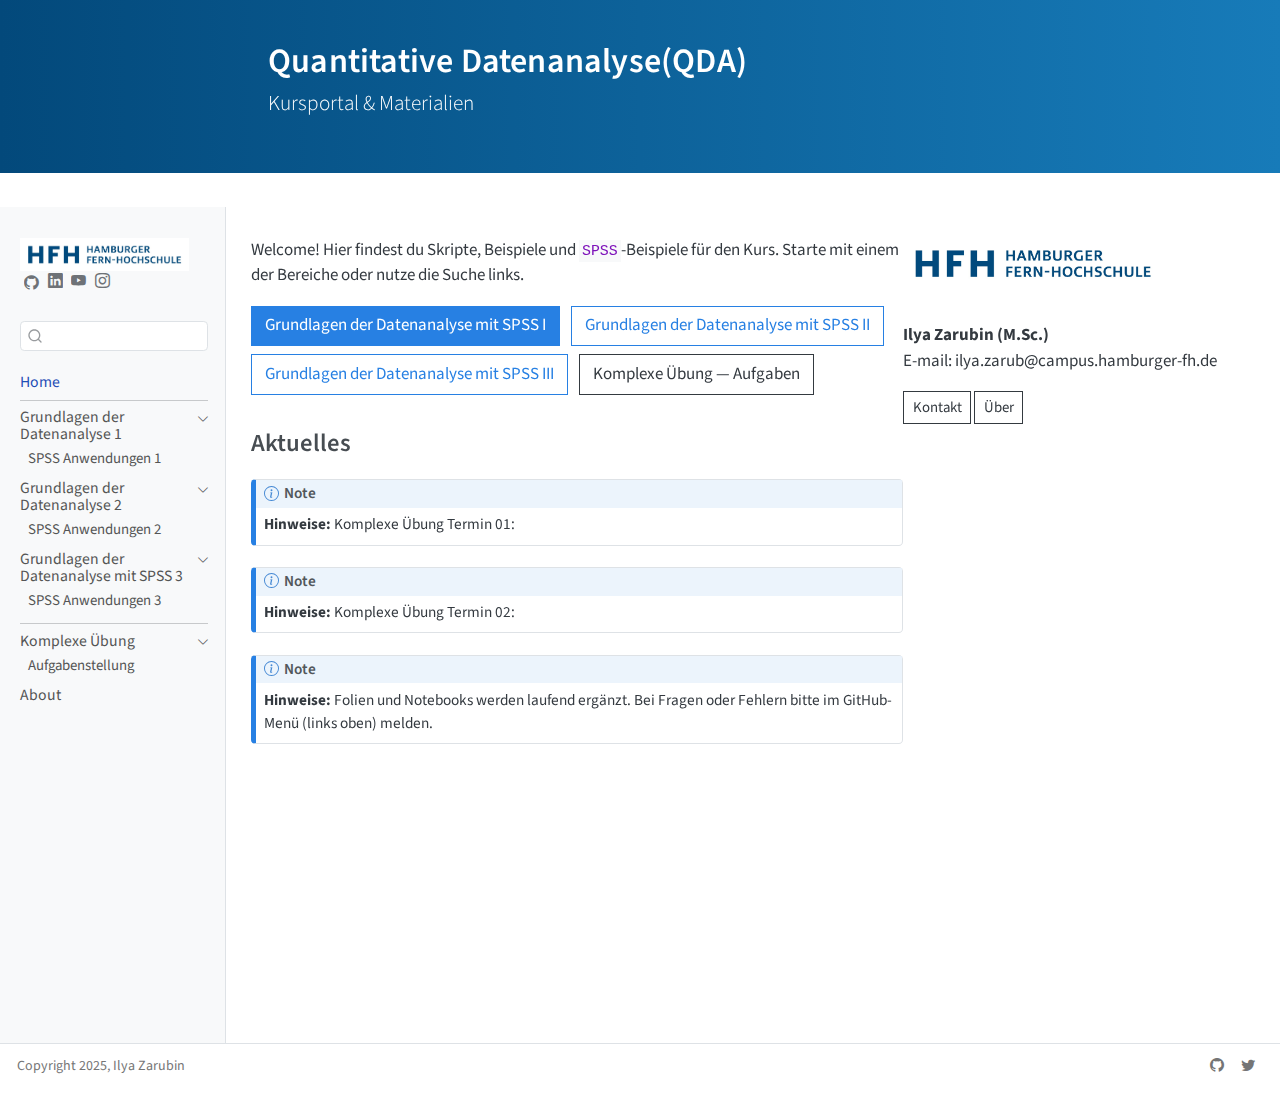
<file: index.html>
<!DOCTYPE html>
<html xmlns="http://www.w3.org/1999/xhtml" lang="en" xml:lang="en"><head>

<meta charset="utf-8">
<meta name="generator" content="quarto-1.7.33">

<meta name="viewport" content="width=device-width, initial-scale=1.0, user-scalable=yes">


<title>Quantitative Datenanalyse(QDA) – HFH Veranstaltungswebsite Template</title>
<style>
code{white-space: pre-wrap;}
span.smallcaps{font-variant: small-caps;}
div.columns{display: flex; gap: min(4vw, 1.5em);}
div.column{flex: auto; overflow-x: auto;}
div.hanging-indent{margin-left: 1.5em; text-indent: -1.5em;}
ul.task-list{list-style: none;}
ul.task-list li input[type="checkbox"] {
  width: 0.8em;
  margin: 0 0.8em 0.2em -1em; /* quarto-specific, see https://github.com/quarto-dev/quarto-cli/issues/4556 */ 
  vertical-align: middle;
}
</style>


<script src="site_libs/quarto-nav/quarto-nav.js"></script>
<script src="site_libs/quarto-nav/headroom.min.js"></script>
<script src="site_libs/clipboard/clipboard.min.js"></script>
<script src="site_libs/quarto-search/autocomplete.umd.js"></script>
<script src="site_libs/quarto-search/fuse.min.js"></script>
<script src="site_libs/quarto-search/quarto-search.js"></script>
<meta name="quarto:offset" content="./">
<script src="site_libs/quarto-html/quarto.js" type="module"></script>
<script src="site_libs/quarto-html/tabsets/tabsets.js" type="module"></script>
<script src="site_libs/quarto-html/popper.min.js"></script>
<script src="site_libs/quarto-html/tippy.umd.min.js"></script>
<script src="site_libs/quarto-html/anchor.min.js"></script>
<link href="site_libs/quarto-html/tippy.css" rel="stylesheet">
<link href="site_libs/quarto-html/quarto-syntax-highlighting-ea385d0e468b0dd5ea5bf0780b1290d9.css" rel="stylesheet" id="quarto-text-highlighting-styles">
<script src="site_libs/bootstrap/bootstrap.min.js"></script>
<link href="site_libs/bootstrap/bootstrap-icons.css" rel="stylesheet">
<link href="site_libs/bootstrap/bootstrap-2e1311d7f0849a64a545b1da44e11871.min.css" rel="stylesheet" append-hash="true" id="quarto-bootstrap" data-mode="light">
<script id="quarto-search-options" type="application/json">{
  "location": "sidebar",
  "copy-button": false,
  "collapse-after": 3,
  "panel-placement": "start",
  "type": "textbox",
  "limit": 50,
  "keyboard-shortcut": [
    "f",
    "/",
    "s"
  ],
  "show-item-context": false,
  "language": {
    "search-no-results-text": "No results",
    "search-matching-documents-text": "matching documents",
    "search-copy-link-title": "Copy link to search",
    "search-hide-matches-text": "Hide additional matches",
    "search-more-match-text": "more match in this document",
    "search-more-matches-text": "more matches in this document",
    "search-clear-button-title": "Clear",
    "search-text-placeholder": "",
    "search-detached-cancel-button-title": "Cancel",
    "search-submit-button-title": "Submit",
    "search-label": "Search"
  }
}</script>
<style>

      .quarto-title-block .quarto-title-banner h1,
      .quarto-title-block .quarto-title-banner h2,
      .quarto-title-block .quarto-title-banner h3,
      .quarto-title-block .quarto-title-banner h4,
      .quarto-title-block .quarto-title-banner h5,
      .quarto-title-block .quarto-title-banner h6
      {
        color: white;
      }

      .quarto-title-block .quarto-title-banner {
        color: white;
      }
</style>
<script>
  // Define MathJax macros BEFORE MathJax loads (Quarto handles the order)
  // Only work in math mode: use $\ra$, not plain \ra in text.
  window.MathJax = {
    tex: {
      macros: {
        ra:  "\\rightarrow",
        hra: "\\hookrightarrow",
        ul:  ["\\underline{#1}", 1]
      }
    }
  };
</script>


<link rel="stylesheet" href="styles.css">
</head>

<body class="nav-sidebar docked quarto-light">

<div id="quarto-search-results"></div>
  <header id="quarto-header" class="headroom fixed-top quarto-banner">
  <nav class="quarto-secondary-nav">
    <div class="container-fluid d-flex">
      <button type="button" class="quarto-btn-toggle btn" data-bs-toggle="collapse" role="button" data-bs-target=".quarto-sidebar-collapse-item" aria-controls="quarto-sidebar" aria-expanded="false" aria-label="Toggle sidebar navigation" onclick="if (window.quartoToggleHeadroom) { window.quartoToggleHeadroom(); }">
        <i class="bi bi-layout-text-sidebar-reverse"></i>
      </button>
        <nav class="quarto-page-breadcrumbs" aria-label="breadcrumb"><ol class="breadcrumb"><li class="breadcrumb-item"><a href="./index.html">Home</a></li></ol></nav>
        <a class="flex-grow-1" role="navigation" data-bs-toggle="collapse" data-bs-target=".quarto-sidebar-collapse-item" aria-controls="quarto-sidebar" aria-expanded="false" aria-label="Toggle sidebar navigation" onclick="if (window.quartoToggleHeadroom) { window.quartoToggleHeadroom(); }">      
        </a>
      <button type="button" class="btn quarto-search-button" aria-label="Search" onclick="window.quartoOpenSearch();">
        <i class="bi bi-search"></i>
      </button>
    </div>
  </nav>
</header>
<!-- content -->
<header id="title-block-header" class="quarto-title-block default page-columns page-full">
  <div class="quarto-title-banner page-columns page-full">
    <div class="quarto-title column-page-right">
      <h1 class="title">Quantitative Datenanalyse(QDA)</h1>
            <p class="subtitle lead">Kursportal &amp; Materialien</p>
                      </div>
  </div>
    
  
  <div class="quarto-title-meta column-page-right">

      
    
      
    </div>
    
  
  </header><div id="quarto-content" class="quarto-container page-columns page-rows-contents page-layout-full">
<!-- sidebar -->
  <nav id="quarto-sidebar" class="sidebar collapse collapse-horizontal quarto-sidebar-collapse-item sidebar-navigation docked overflow-auto">
    <div class="pt-lg-2 mt-2 text-left sidebar-header">
      <a href="./index.html" class="sidebar-logo-link">
      <img src="./assets/logo_hfh.png" alt="" class="sidebar-logo py-0 d-lg-inline d-none">
      </a>
      <div class="sidebar-tools-main tools-wide">
    <div class="dropdown">
      <a href="" title="" id="quarto-navigation-tool-dropdown-0" class="quarto-navigation-tool dropdown-toggle px-1" data-bs-toggle="dropdown" aria-expanded="false" role="link" aria-label=""><i class="bi bi-github"></i></a>
      <ul class="dropdown-menu" aria-labelledby="quarto-navigation-tool-dropdown-0">
          <li>
            <a class="dropdown-item sidebar-tools-main-item" href="https://github.com/orgs/HamburgerFH/dashboard">
            Source Code
            </a>
          </li>
          <li>
            <a class="dropdown-item sidebar-tools-main-item" href="https://github.com/orgs/HamburgerFH/dashboard">
            Report a Bug
            </a>
          </li>
      </ul>
    </div>
    <a href="https://www.linkedin.com/school/hamburger-fern-hochschule/" title="" class="quarto-navigation-tool px-1" aria-label=""><i class="bi bi-linkedin"></i></a>
    <a href="https://www.youtube.com/user/HFHFernhochschule" title="" class="quarto-navigation-tool px-1" aria-label=""><i class="bi bi-youtube"></i></a>
    <a href="https://www.instagram.com/hfhfernstudium/" title="" class="quarto-navigation-tool px-1" aria-label=""><i class="bi bi-instagram"></i></a>
</div>
      </div>
        <div class="mt-2 flex-shrink-0 align-items-center">
        <div class="sidebar-search">
        <div id="quarto-search" class="" title="Search"></div>
        </div>
        </div>
    <div class="sidebar-menu-container"> 
    <ul class="list-unstyled mt-1">
        <li class="sidebar-item">
  <div class="sidebar-item-container"> 
  <a href="./index.html" class="sidebar-item-text sidebar-link active">
 <span class="menu-text">Home</span></a>
  </div>
</li>
        <li class="px-0"><hr class="sidebar-divider hi "></li>
        <li class="sidebar-item sidebar-item-section">
      <div class="sidebar-item-container"> 
            <a class="sidebar-item-text sidebar-link text-start" data-bs-toggle="collapse" data-bs-target="#quarto-sidebar-section-1" role="navigation" aria-expanded="true">
 <span class="menu-text">Grundlagen der Datenanalyse 1</span></a>
          <a class="sidebar-item-toggle text-start" data-bs-toggle="collapse" data-bs-target="#quarto-sidebar-section-1" role="navigation" aria-expanded="true" aria-label="Toggle section">
            <i class="bi bi-chevron-right ms-2"></i>
          </a> 
      </div>
      <ul id="quarto-sidebar-section-1" class="collapse list-unstyled sidebar-section depth1 show">  
          <li class="sidebar-item">
  <div class="sidebar-item-container"> 
  <a href="./include/01_vorlesung_datenanalyse_SPSS_I.html" class="sidebar-item-text sidebar-link">
 <span class="menu-text">SPSS Anwendungen 1</span></a>
  </div>
</li>
      </ul>
  </li>
        <li class="sidebar-item sidebar-item-section">
      <div class="sidebar-item-container"> 
            <a class="sidebar-item-text sidebar-link text-start" data-bs-toggle="collapse" data-bs-target="#quarto-sidebar-section-2" role="navigation" aria-expanded="true">
 <span class="menu-text">Grundlagen der Datenanalyse 2</span></a>
          <a class="sidebar-item-toggle text-start" data-bs-toggle="collapse" data-bs-target="#quarto-sidebar-section-2" role="navigation" aria-expanded="true" aria-label="Toggle section">
            <i class="bi bi-chevron-right ms-2"></i>
          </a> 
      </div>
      <ul id="quarto-sidebar-section-2" class="collapse list-unstyled sidebar-section depth1 show">  
          <li class="sidebar-item">
  <div class="sidebar-item-container"> 
  <a href="./include/02_vorlesung_datenanalyse_SPSS_II.html" class="sidebar-item-text sidebar-link">
 <span class="menu-text">SPSS Anwendungen 2</span></a>
  </div>
</li>
      </ul>
  </li>
        <li class="sidebar-item sidebar-item-section">
      <div class="sidebar-item-container"> 
            <a class="sidebar-item-text sidebar-link text-start" data-bs-toggle="collapse" data-bs-target="#quarto-sidebar-section-3" role="navigation" aria-expanded="true">
 <span class="menu-text">Grundlagen der Datenanalyse mit SPSS 3</span></a>
          <a class="sidebar-item-toggle text-start" data-bs-toggle="collapse" data-bs-target="#quarto-sidebar-section-3" role="navigation" aria-expanded="true" aria-label="Toggle section">
            <i class="bi bi-chevron-right ms-2"></i>
          </a> 
      </div>
      <ul id="quarto-sidebar-section-3" class="collapse list-unstyled sidebar-section depth1 show">  
          <li class="sidebar-item">
  <div class="sidebar-item-container"> 
  <a href="./include/03_vorlesung_datenanalyse_SPSS_III.html" class="sidebar-item-text sidebar-link">
 <span class="menu-text">SPSS Anwendungen 3</span></a>
  </div>
</li>
      </ul>
  </li>
        <li class="px-0"><hr class="sidebar-divider hi "></li>
        <li class="sidebar-item sidebar-item-section">
      <div class="sidebar-item-container"> 
            <a class="sidebar-item-text sidebar-link text-start" data-bs-toggle="collapse" data-bs-target="#quarto-sidebar-section-4" role="navigation" aria-expanded="true">
 <span class="menu-text">Komplexe Übung</span></a>
          <a class="sidebar-item-toggle text-start" data-bs-toggle="collapse" data-bs-target="#quarto-sidebar-section-4" role="navigation" aria-expanded="true" aria-label="Toggle section">
            <i class="bi bi-chevron-right ms-2"></i>
          </a> 
      </div>
      <ul id="quarto-sidebar-section-4" class="collapse list-unstyled sidebar-section depth1 show">  
          <li class="sidebar-item">
  <div class="sidebar-item-container"> 
  <a href="./include/04_komplexe_uebung.html" class="sidebar-item-text sidebar-link">
 <span class="menu-text">Aufgabenstellung</span></a>
  </div>
</li>
      </ul>
  </li>
        <li class="sidebar-item">
  <div class="sidebar-item-container"> 
  <a href="./about.html" class="sidebar-item-text sidebar-link">
 <span class="menu-text">About</span></a>
  </div>
</li>
    </ul>
    </div>
</nav>
<div id="quarto-sidebar-glass" class="quarto-sidebar-collapse-item" data-bs-toggle="collapse" data-bs-target=".quarto-sidebar-collapse-item"></div>
<!-- margin-sidebar -->
    
<!-- main -->
<main class="content quarto-banner-title-block column-page-right" id="quarto-document-content">





<div class="columns">
<div class="column" style="width:65%;">
<p>Welcome! Hier findest du Skripte, Beispiele und <code>SPSS</code>‑Beispiele für den Kurs. Starte mit einem der Bereiche oder nutze die Suche links.</p>
<div class="home-cta">
<p><a class="btn btn-primary btn-cta" href="./include/01_vorlesung_datenanalyse_SPSS_I.html"> Grundlagen der Datenanalyse mit SPSS I </a> <a class="btn btn-outline-primary btn-cta" href="./include/02_vorlesung_datenanalyse_SPSS_II.html"> Grundlagen der Datenanalyse mit SPSS II </a> <a class="btn btn-outline-primary btn-cta" href="./include/03_vorlesung_datenanalyse_SPSS_III.html"> Grundlagen der Datenanalyse mit SPSS III </a> <a class="btn btn-outline-secondary btn-cta" href="./include/04_komplexe_uebung.html"> Komplexe Übung — Aufgaben </a></p>
</div>
<section id="aktuelles" class="level3 mt-4">
<h3 class="mt-4 anchored" data-anchor-id="aktuelles">Aktuelles</h3>
<div class="callout callout-style-default callout-note callout-titled">
<div class="callout-header d-flex align-content-center">
<div class="callout-icon-container">
<i class="callout-icon"></i>
</div>
<div class="callout-title-container flex-fill">
Note
</div>
</div>
<div class="callout-body-container callout-body">
<p><strong>Hinweise:</strong> Komplexe Übung Termin 01:</p>
</div>
</div>
<div class="callout callout-style-default callout-note callout-titled">
<div class="callout-header d-flex align-content-center">
<div class="callout-icon-container">
<i class="callout-icon"></i>
</div>
<div class="callout-title-container flex-fill">
Note
</div>
</div>
<div class="callout-body-container callout-body">
<p><strong>Hinweise:</strong> Komplexe Übung Termin 02:</p>
</div>
</div>
<div class="callout callout-style-default callout-note callout-titled">
<div class="callout-header d-flex align-content-center">
<div class="callout-icon-container">
<i class="callout-icon"></i>
</div>
<div class="callout-title-container flex-fill">
Note
</div>
</div>
<div class="callout-body-container callout-body">
<p><strong>Hinweise:</strong> Folien und Notebooks werden laufend ergänzt. Bei Fragen oder Fehlern bitte im GitHub-Menü (links oben) melden.</p>
</div>
</div>
</section>
</div><div class="column" style="width:35%;">
<p><img src="assets/logo_hfh.png" class="home-logo img-fluid"></p>
<p><strong>Ilya Zarubin (M.Sc.)</strong><br>
E‑mail: ilya.zarub@campus.hamburger-fh.de</p>
<div class="d-flex gap-2 mt-2">
<p><a class="btn btn-sm btn-outline-secondary" href="mailto:ilya.zarub@campus.hamburger-fh.de">Kontakt</a> <a class="btn btn-sm btn-outline-secondary" href="https://github.com/ilyaZar/">Über</a></p>
</div>
</div>
</div>



<a onclick="window.scrollTo(0, 0); return false;" role="button" id="quarto-back-to-top"><i class="bi bi-arrow-up"></i> Back to top</a></main> <!-- /main -->
<script id="quarto-html-after-body" type="application/javascript">
  window.document.addEventListener("DOMContentLoaded", function (event) {
    const icon = "";
    const anchorJS = new window.AnchorJS();
    anchorJS.options = {
      placement: 'right',
      icon: icon
    };
    anchorJS.add('.anchored');
    const isCodeAnnotation = (el) => {
      for (const clz of el.classList) {
        if (clz.startsWith('code-annotation-')) {                     
          return true;
        }
      }
      return false;
    }
    const onCopySuccess = function(e) {
      // button target
      const button = e.trigger;
      // don't keep focus
      button.blur();
      // flash "checked"
      button.classList.add('code-copy-button-checked');
      var currentTitle = button.getAttribute("title");
      button.setAttribute("title", "Copied!");
      let tooltip;
      if (window.bootstrap) {
        button.setAttribute("data-bs-toggle", "tooltip");
        button.setAttribute("data-bs-placement", "left");
        button.setAttribute("data-bs-title", "Copied!");
        tooltip = new bootstrap.Tooltip(button, 
          { trigger: "manual", 
            customClass: "code-copy-button-tooltip",
            offset: [0, -8]});
        tooltip.show();    
      }
      setTimeout(function() {
        if (tooltip) {
          tooltip.hide();
          button.removeAttribute("data-bs-title");
          button.removeAttribute("data-bs-toggle");
          button.removeAttribute("data-bs-placement");
        }
        button.setAttribute("title", currentTitle);
        button.classList.remove('code-copy-button-checked');
      }, 1000);
      // clear code selection
      e.clearSelection();
    }
    const getTextToCopy = function(trigger) {
        const codeEl = trigger.previousElementSibling.cloneNode(true);
        for (const childEl of codeEl.children) {
          if (isCodeAnnotation(childEl)) {
            childEl.remove();
          }
        }
        return codeEl.innerText;
    }
    const clipboard = new window.ClipboardJS('.code-copy-button:not([data-in-quarto-modal])', {
      text: getTextToCopy
    });
    clipboard.on('success', onCopySuccess);
    if (window.document.getElementById('quarto-embedded-source-code-modal')) {
      const clipboardModal = new window.ClipboardJS('.code-copy-button[data-in-quarto-modal]', {
        text: getTextToCopy,
        container: window.document.getElementById('quarto-embedded-source-code-modal')
      });
      clipboardModal.on('success', onCopySuccess);
    }
      var localhostRegex = new RegExp(/^(?:http|https):\/\/localhost\:?[0-9]*\//);
      var mailtoRegex = new RegExp(/^mailto:/);
        var filterRegex = new RegExp("https:\/\/HamburgerFH\.github\.io\/QDA-course-website\/");
      var isInternal = (href) => {
          return filterRegex.test(href) || localhostRegex.test(href) || mailtoRegex.test(href);
      }
      // Inspect non-navigation links and adorn them if external
     var links = window.document.querySelectorAll('a[href]:not(.nav-link):not(.navbar-brand):not(.toc-action):not(.sidebar-link):not(.sidebar-item-toggle):not(.pagination-link):not(.no-external):not([aria-hidden]):not(.dropdown-item):not(.quarto-navigation-tool):not(.about-link)');
      for (var i=0; i<links.length; i++) {
        const link = links[i];
        if (!isInternal(link.href)) {
          // undo the damage that might have been done by quarto-nav.js in the case of
          // links that we want to consider external
          if (link.dataset.originalHref !== undefined) {
            link.href = link.dataset.originalHref;
          }
        }
      }
    function tippyHover(el, contentFn, onTriggerFn, onUntriggerFn) {
      const config = {
        allowHTML: true,
        maxWidth: 500,
        delay: 100,
        arrow: false,
        appendTo: function(el) {
            return el.parentElement;
        },
        interactive: true,
        interactiveBorder: 10,
        theme: 'quarto',
        placement: 'bottom-start',
      };
      if (contentFn) {
        config.content = contentFn;
      }
      if (onTriggerFn) {
        config.onTrigger = onTriggerFn;
      }
      if (onUntriggerFn) {
        config.onUntrigger = onUntriggerFn;
      }
      window.tippy(el, config); 
    }
    const noterefs = window.document.querySelectorAll('a[role="doc-noteref"]');
    for (var i=0; i<noterefs.length; i++) {
      const ref = noterefs[i];
      tippyHover(ref, function() {
        // use id or data attribute instead here
        let href = ref.getAttribute('data-footnote-href') || ref.getAttribute('href');
        try { href = new URL(href).hash; } catch {}
        const id = href.replace(/^#\/?/, "");
        const note = window.document.getElementById(id);
        if (note) {
          return note.innerHTML;
        } else {
          return "";
        }
      });
    }
    const xrefs = window.document.querySelectorAll('a.quarto-xref');
    const processXRef = (id, note) => {
      // Strip column container classes
      const stripColumnClz = (el) => {
        el.classList.remove("page-full", "page-columns");
        if (el.children) {
          for (const child of el.children) {
            stripColumnClz(child);
          }
        }
      }
      stripColumnClz(note)
      if (id === null || id.startsWith('sec-')) {
        // Special case sections, only their first couple elements
        const container = document.createElement("div");
        if (note.children && note.children.length > 2) {
          container.appendChild(note.children[0].cloneNode(true));
          for (let i = 1; i < note.children.length; i++) {
            const child = note.children[i];
            if (child.tagName === "P" && child.innerText === "") {
              continue;
            } else {
              container.appendChild(child.cloneNode(true));
              break;
            }
          }
          if (window.Quarto?.typesetMath) {
            window.Quarto.typesetMath(container);
          }
          return container.innerHTML
        } else {
          if (window.Quarto?.typesetMath) {
            window.Quarto.typesetMath(note);
          }
          return note.innerHTML;
        }
      } else {
        // Remove any anchor links if they are present
        const anchorLink = note.querySelector('a.anchorjs-link');
        if (anchorLink) {
          anchorLink.remove();
        }
        if (window.Quarto?.typesetMath) {
          window.Quarto.typesetMath(note);
        }
        if (note.classList.contains("callout")) {
          return note.outerHTML;
        } else {
          return note.innerHTML;
        }
      }
    }
    for (var i=0; i<xrefs.length; i++) {
      const xref = xrefs[i];
      tippyHover(xref, undefined, function(instance) {
        instance.disable();
        let url = xref.getAttribute('href');
        let hash = undefined; 
        if (url.startsWith('#')) {
          hash = url;
        } else {
          try { hash = new URL(url).hash; } catch {}
        }
        if (hash) {
          const id = hash.replace(/^#\/?/, "");
          const note = window.document.getElementById(id);
          if (note !== null) {
            try {
              const html = processXRef(id, note.cloneNode(true));
              instance.setContent(html);
            } finally {
              instance.enable();
              instance.show();
            }
          } else {
            // See if we can fetch this
            fetch(url.split('#')[0])
            .then(res => res.text())
            .then(html => {
              const parser = new DOMParser();
              const htmlDoc = parser.parseFromString(html, "text/html");
              const note = htmlDoc.getElementById(id);
              if (note !== null) {
                const html = processXRef(id, note);
                instance.setContent(html);
              } 
            }).finally(() => {
              instance.enable();
              instance.show();
            });
          }
        } else {
          // See if we can fetch a full url (with no hash to target)
          // This is a special case and we should probably do some content thinning / targeting
          fetch(url)
          .then(res => res.text())
          .then(html => {
            const parser = new DOMParser();
            const htmlDoc = parser.parseFromString(html, "text/html");
            const note = htmlDoc.querySelector('main.content');
            if (note !== null) {
              // This should only happen for chapter cross references
              // (since there is no id in the URL)
              // remove the first header
              if (note.children.length > 0 && note.children[0].tagName === "HEADER") {
                note.children[0].remove();
              }
              const html = processXRef(null, note);
              instance.setContent(html);
            } 
          }).finally(() => {
            instance.enable();
            instance.show();
          });
        }
      }, function(instance) {
      });
    }
        let selectedAnnoteEl;
        const selectorForAnnotation = ( cell, annotation) => {
          let cellAttr = 'data-code-cell="' + cell + '"';
          let lineAttr = 'data-code-annotation="' +  annotation + '"';
          const selector = 'span[' + cellAttr + '][' + lineAttr + ']';
          return selector;
        }
        const selectCodeLines = (annoteEl) => {
          const doc = window.document;
          const targetCell = annoteEl.getAttribute("data-target-cell");
          const targetAnnotation = annoteEl.getAttribute("data-target-annotation");
          const annoteSpan = window.document.querySelector(selectorForAnnotation(targetCell, targetAnnotation));
          const lines = annoteSpan.getAttribute("data-code-lines").split(",");
          const lineIds = lines.map((line) => {
            return targetCell + "-" + line;
          })
          let top = null;
          let height = null;
          let parent = null;
          if (lineIds.length > 0) {
              //compute the position of the single el (top and bottom and make a div)
              const el = window.document.getElementById(lineIds[0]);
              top = el.offsetTop;
              height = el.offsetHeight;
              parent = el.parentElement.parentElement;
            if (lineIds.length > 1) {
              const lastEl = window.document.getElementById(lineIds[lineIds.length - 1]);
              const bottom = lastEl.offsetTop + lastEl.offsetHeight;
              height = bottom - top;
            }
            if (top !== null && height !== null && parent !== null) {
              // cook up a div (if necessary) and position it 
              let div = window.document.getElementById("code-annotation-line-highlight");
              if (div === null) {
                div = window.document.createElement("div");
                div.setAttribute("id", "code-annotation-line-highlight");
                div.style.position = 'absolute';
                parent.appendChild(div);
              }
              div.style.top = top - 2 + "px";
              div.style.height = height + 4 + "px";
              div.style.left = 0;
              let gutterDiv = window.document.getElementById("code-annotation-line-highlight-gutter");
              if (gutterDiv === null) {
                gutterDiv = window.document.createElement("div");
                gutterDiv.setAttribute("id", "code-annotation-line-highlight-gutter");
                gutterDiv.style.position = 'absolute';
                const codeCell = window.document.getElementById(targetCell);
                const gutter = codeCell.querySelector('.code-annotation-gutter');
                gutter.appendChild(gutterDiv);
              }
              gutterDiv.style.top = top - 2 + "px";
              gutterDiv.style.height = height + 4 + "px";
            }
            selectedAnnoteEl = annoteEl;
          }
        };
        const unselectCodeLines = () => {
          const elementsIds = ["code-annotation-line-highlight", "code-annotation-line-highlight-gutter"];
          elementsIds.forEach((elId) => {
            const div = window.document.getElementById(elId);
            if (div) {
              div.remove();
            }
          });
          selectedAnnoteEl = undefined;
        };
          // Handle positioning of the toggle
      window.addEventListener(
        "resize",
        throttle(() => {
          elRect = undefined;
          if (selectedAnnoteEl) {
            selectCodeLines(selectedAnnoteEl);
          }
        }, 10)
      );
      function throttle(fn, ms) {
      let throttle = false;
      let timer;
        return (...args) => {
          if(!throttle) { // first call gets through
              fn.apply(this, args);
              throttle = true;
          } else { // all the others get throttled
              if(timer) clearTimeout(timer); // cancel #2
              timer = setTimeout(() => {
                fn.apply(this, args);
                timer = throttle = false;
              }, ms);
          }
        };
      }
        // Attach click handler to the DT
        const annoteDls = window.document.querySelectorAll('dt[data-target-cell]');
        for (const annoteDlNode of annoteDls) {
          annoteDlNode.addEventListener('click', (event) => {
            const clickedEl = event.target;
            if (clickedEl !== selectedAnnoteEl) {
              unselectCodeLines();
              const activeEl = window.document.querySelector('dt[data-target-cell].code-annotation-active');
              if (activeEl) {
                activeEl.classList.remove('code-annotation-active');
              }
              selectCodeLines(clickedEl);
              clickedEl.classList.add('code-annotation-active');
            } else {
              // Unselect the line
              unselectCodeLines();
              clickedEl.classList.remove('code-annotation-active');
            }
          });
        }
    const findCites = (el) => {
      const parentEl = el.parentElement;
      if (parentEl) {
        const cites = parentEl.dataset.cites;
        if (cites) {
          return {
            el,
            cites: cites.split(' ')
          };
        } else {
          return findCites(el.parentElement)
        }
      } else {
        return undefined;
      }
    };
    var bibliorefs = window.document.querySelectorAll('a[role="doc-biblioref"]');
    for (var i=0; i<bibliorefs.length; i++) {
      const ref = bibliorefs[i];
      const citeInfo = findCites(ref);
      if (citeInfo) {
        tippyHover(citeInfo.el, function() {
          var popup = window.document.createElement('div');
          citeInfo.cites.forEach(function(cite) {
            var citeDiv = window.document.createElement('div');
            citeDiv.classList.add('hanging-indent');
            citeDiv.classList.add('csl-entry');
            var biblioDiv = window.document.getElementById('ref-' + cite);
            if (biblioDiv) {
              citeDiv.innerHTML = biblioDiv.innerHTML;
            }
            popup.appendChild(citeDiv);
          });
          return popup.innerHTML;
        });
      }
    }
  });
  </script>
</div> <!-- /content -->
<footer class="footer">
  <div class="nav-footer">
    <div class="nav-footer-left">
<p>Copyright 2025, Ilya Zarubin</p>
</div>   
    <div class="nav-footer-center">
      &nbsp;
    </div>
    <div class="nav-footer-right">
      <ul class="footer-items list-unstyled">
    <li class="nav-item compact">
    <a class="nav-link" href="https://github.com/ilyaZar/">
      <i class="bi bi-github" role="img">
</i> 
    </a>
  </li>  
    <li class="nav-item compact">
    <a class="nav-link" href="https://x.com/ilyaazarubin">
      <i class="bi bi-twitter" role="img">
</i> 
    </a>
  </li>  
</ul>
    </div>
  </div>
</footer>




</body></html>
</file>
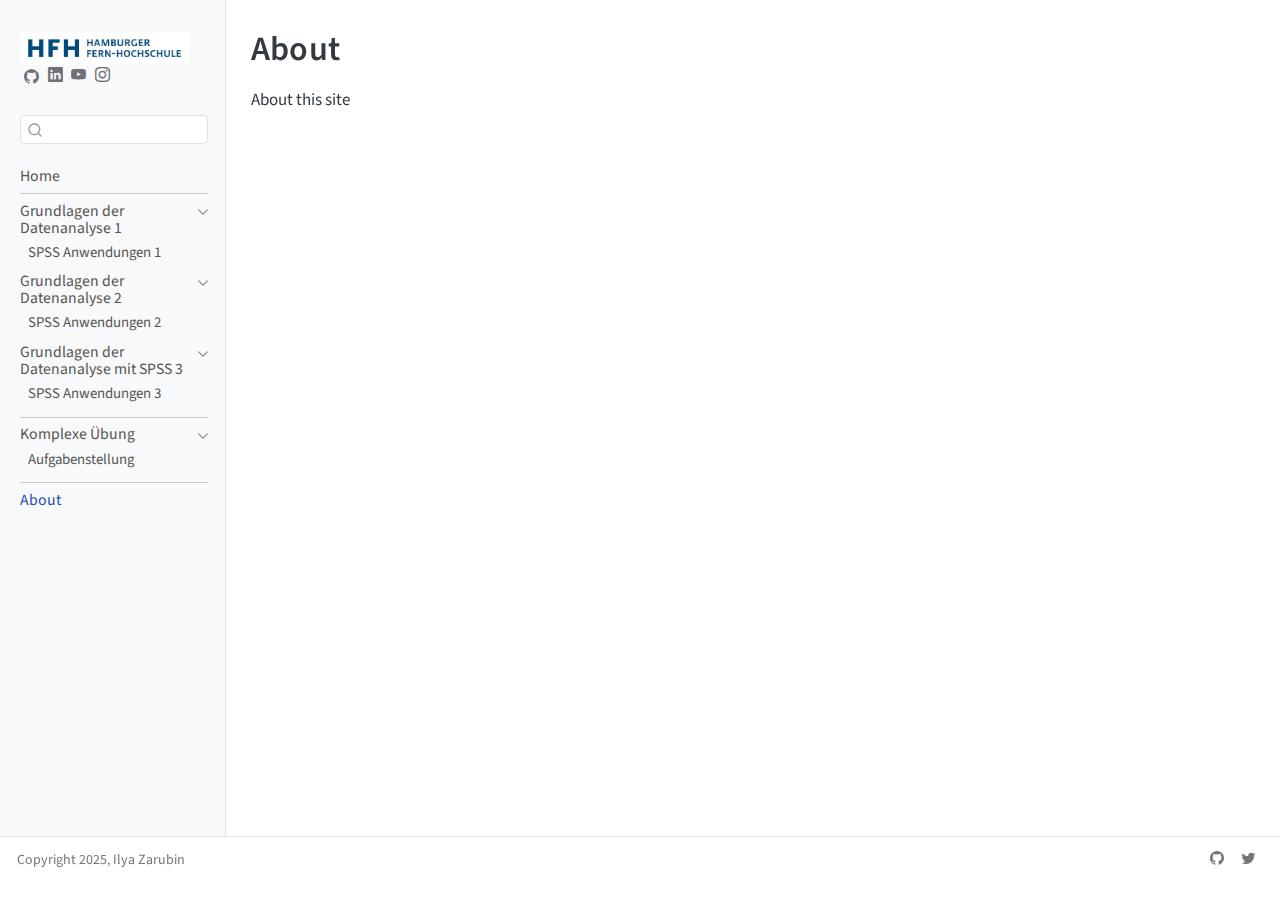
<file: about.html>
<!DOCTYPE html>
<html xmlns="http://www.w3.org/1999/xhtml" lang="en" xml:lang="en"><head>

<meta charset="utf-8">
<meta name="generator" content="quarto-1.7.33">

<meta name="viewport" content="width=device-width, initial-scale=1.0, user-scalable=yes">


<title>About – HFH Veranstaltungswebsite Template</title>
<style>
code{white-space: pre-wrap;}
span.smallcaps{font-variant: small-caps;}
div.columns{display: flex; gap: min(4vw, 1.5em);}
div.column{flex: auto; overflow-x: auto;}
div.hanging-indent{margin-left: 1.5em; text-indent: -1.5em;}
ul.task-list{list-style: none;}
ul.task-list li input[type="checkbox"] {
  width: 0.8em;
  margin: 0 0.8em 0.2em -1em; /* quarto-specific, see https://github.com/quarto-dev/quarto-cli/issues/4556 */ 
  vertical-align: middle;
}
</style>


<script src="site_libs/quarto-nav/quarto-nav.js"></script>
<script src="site_libs/quarto-nav/headroom.min.js"></script>
<script src="site_libs/clipboard/clipboard.min.js"></script>
<script src="site_libs/quarto-search/autocomplete.umd.js"></script>
<script src="site_libs/quarto-search/fuse.min.js"></script>
<script src="site_libs/quarto-search/quarto-search.js"></script>
<meta name="quarto:offset" content="./">
<script src="site_libs/quarto-html/quarto.js" type="module"></script>
<script src="site_libs/quarto-html/tabsets/tabsets.js" type="module"></script>
<script src="site_libs/quarto-html/popper.min.js"></script>
<script src="site_libs/quarto-html/tippy.umd.min.js"></script>
<script src="site_libs/quarto-html/anchor.min.js"></script>
<link href="site_libs/quarto-html/tippy.css" rel="stylesheet">
<link href="site_libs/quarto-html/quarto-syntax-highlighting-ea385d0e468b0dd5ea5bf0780b1290d9.css" rel="stylesheet" id="quarto-text-highlighting-styles">
<script src="site_libs/bootstrap/bootstrap.min.js"></script>
<link href="site_libs/bootstrap/bootstrap-icons.css" rel="stylesheet">
<link href="site_libs/bootstrap/bootstrap-2e1311d7f0849a64a545b1da44e11871.min.css" rel="stylesheet" append-hash="true" id="quarto-bootstrap" data-mode="light">
<script id="quarto-search-options" type="application/json">{
  "location": "sidebar",
  "copy-button": false,
  "collapse-after": 3,
  "panel-placement": "start",
  "type": "textbox",
  "limit": 50,
  "keyboard-shortcut": [
    "f",
    "/",
    "s"
  ],
  "show-item-context": false,
  "language": {
    "search-no-results-text": "No results",
    "search-matching-documents-text": "matching documents",
    "search-copy-link-title": "Copy link to search",
    "search-hide-matches-text": "Hide additional matches",
    "search-more-match-text": "more match in this document",
    "search-more-matches-text": "more matches in this document",
    "search-clear-button-title": "Clear",
    "search-text-placeholder": "",
    "search-detached-cancel-button-title": "Cancel",
    "search-submit-button-title": "Submit",
    "search-label": "Search"
  }
}</script>
<script>
  // Define MathJax macros BEFORE MathJax loads (Quarto handles the order)
  // Only work in math mode: use $\ra$, not plain \ra in text.
  window.MathJax = {
    tex: {
      macros: {
        ra:  "\\rightarrow",
        hra: "\\hookrightarrow",
        ul:  ["\\underline{#1}", 1]
      }
    }
  };
</script>


<link rel="stylesheet" href="styles.css">
</head>

<body class="nav-sidebar docked quarto-light">

<div id="quarto-search-results"></div>
  <header id="quarto-header" class="headroom fixed-top">
  <nav class="quarto-secondary-nav">
    <div class="container-fluid d-flex">
      <button type="button" class="quarto-btn-toggle btn" data-bs-toggle="collapse" role="button" data-bs-target=".quarto-sidebar-collapse-item" aria-controls="quarto-sidebar" aria-expanded="false" aria-label="Toggle sidebar navigation" onclick="if (window.quartoToggleHeadroom) { window.quartoToggleHeadroom(); }">
        <i class="bi bi-layout-text-sidebar-reverse"></i>
      </button>
        <nav class="quarto-page-breadcrumbs" aria-label="breadcrumb"><ol class="breadcrumb"><li class="breadcrumb-item"><a href="./about.html">About</a></li></ol></nav>
        <a class="flex-grow-1" role="navigation" data-bs-toggle="collapse" data-bs-target=".quarto-sidebar-collapse-item" aria-controls="quarto-sidebar" aria-expanded="false" aria-label="Toggle sidebar navigation" onclick="if (window.quartoToggleHeadroom) { window.quartoToggleHeadroom(); }">      
        </a>
      <button type="button" class="btn quarto-search-button" aria-label="Search" onclick="window.quartoOpenSearch();">
        <i class="bi bi-search"></i>
      </button>
    </div>
  </nav>
</header>
<!-- content -->
<div id="quarto-content" class="quarto-container page-columns page-rows-contents page-layout-article">
<!-- sidebar -->
  <nav id="quarto-sidebar" class="sidebar collapse collapse-horizontal quarto-sidebar-collapse-item sidebar-navigation docked overflow-auto">
    <div class="pt-lg-2 mt-2 text-left sidebar-header">
      <a href="./index.html" class="sidebar-logo-link">
      <img src="./assets/logo_hfh.png" alt="" class="sidebar-logo py-0 d-lg-inline d-none">
      </a>
      <div class="sidebar-tools-main tools-wide">
    <div class="dropdown">
      <a href="" title="" id="quarto-navigation-tool-dropdown-0" class="quarto-navigation-tool dropdown-toggle px-1" data-bs-toggle="dropdown" aria-expanded="false" role="link" aria-label=""><i class="bi bi-github"></i></a>
      <ul class="dropdown-menu" aria-labelledby="quarto-navigation-tool-dropdown-0">
          <li>
            <a class="dropdown-item sidebar-tools-main-item" href="https://github.com/orgs/HamburgerFH/dashboard">
            Source Code
            </a>
          </li>
          <li>
            <a class="dropdown-item sidebar-tools-main-item" href="https://github.com/orgs/HamburgerFH/dashboard">
            Report a Bug
            </a>
          </li>
      </ul>
    </div>
    <a href="https://www.linkedin.com/school/hamburger-fern-hochschule/" title="" class="quarto-navigation-tool px-1" aria-label=""><i class="bi bi-linkedin"></i></a>
    <a href="https://www.youtube.com/user/HFHFernhochschule" title="" class="quarto-navigation-tool px-1" aria-label=""><i class="bi bi-youtube"></i></a>
    <a href="https://www.instagram.com/hfhfernstudium/" title="" class="quarto-navigation-tool px-1" aria-label=""><i class="bi bi-instagram"></i></a>
</div>
      </div>
        <div class="mt-2 flex-shrink-0 align-items-center">
        <div class="sidebar-search">
        <div id="quarto-search" class="" title="Search"></div>
        </div>
        </div>
    <div class="sidebar-menu-container"> 
    <ul class="list-unstyled mt-1">
        <li class="sidebar-item">
  <div class="sidebar-item-container"> 
  <a href="./index.html" class="sidebar-item-text sidebar-link">
 <span class="menu-text">Home</span></a>
  </div>
</li>
        <li class="px-0"><hr class="sidebar-divider hi "></li>
        <li class="sidebar-item sidebar-item-section">
      <div class="sidebar-item-container"> 
            <a class="sidebar-item-text sidebar-link text-start" data-bs-toggle="collapse" data-bs-target="#quarto-sidebar-section-1" role="navigation" aria-expanded="true">
 <span class="menu-text">Grundlagen der Datenanalyse 1</span></a>
          <a class="sidebar-item-toggle text-start" data-bs-toggle="collapse" data-bs-target="#quarto-sidebar-section-1" role="navigation" aria-expanded="true" aria-label="Toggle section">
            <i class="bi bi-chevron-right ms-2"></i>
          </a> 
      </div>
      <ul id="quarto-sidebar-section-1" class="collapse list-unstyled sidebar-section depth1 show">  
          <li class="sidebar-item">
  <div class="sidebar-item-container"> 
  <a href="./include/01_vorlesung_datenanalyse_SPSS_I.html" class="sidebar-item-text sidebar-link">
 <span class="menu-text">SPSS Anwendungen 1</span></a>
  </div>
</li>
      </ul>
  </li>
        <li class="sidebar-item sidebar-item-section">
      <div class="sidebar-item-container"> 
            <a class="sidebar-item-text sidebar-link text-start" data-bs-toggle="collapse" data-bs-target="#quarto-sidebar-section-2" role="navigation" aria-expanded="true">
 <span class="menu-text">Grundlagen der Datenanalyse 2</span></a>
          <a class="sidebar-item-toggle text-start" data-bs-toggle="collapse" data-bs-target="#quarto-sidebar-section-2" role="navigation" aria-expanded="true" aria-label="Toggle section">
            <i class="bi bi-chevron-right ms-2"></i>
          </a> 
      </div>
      <ul id="quarto-sidebar-section-2" class="collapse list-unstyled sidebar-section depth1 show">  
          <li class="sidebar-item">
  <div class="sidebar-item-container"> 
  <a href="./include/02_vorlesung_datenanalyse_SPSS_II.html" class="sidebar-item-text sidebar-link">
 <span class="menu-text">SPSS Anwendungen 2</span></a>
  </div>
</li>
      </ul>
  </li>
        <li class="sidebar-item sidebar-item-section">
      <div class="sidebar-item-container"> 
            <a class="sidebar-item-text sidebar-link text-start" data-bs-toggle="collapse" data-bs-target="#quarto-sidebar-section-3" role="navigation" aria-expanded="true">
 <span class="menu-text">Grundlagen der Datenanalyse mit SPSS 3</span></a>
          <a class="sidebar-item-toggle text-start" data-bs-toggle="collapse" data-bs-target="#quarto-sidebar-section-3" role="navigation" aria-expanded="true" aria-label="Toggle section">
            <i class="bi bi-chevron-right ms-2"></i>
          </a> 
      </div>
      <ul id="quarto-sidebar-section-3" class="collapse list-unstyled sidebar-section depth1 show">  
          <li class="sidebar-item">
  <div class="sidebar-item-container"> 
  <a href="./include/03_vorlesung_datenanalyse_SPSS_III.html" class="sidebar-item-text sidebar-link">
 <span class="menu-text">SPSS Anwendungen 3</span></a>
  </div>
</li>
      </ul>
  </li>
        <li class="px-0"><hr class="sidebar-divider hi "></li>
        <li class="sidebar-item sidebar-item-section">
      <div class="sidebar-item-container"> 
            <a class="sidebar-item-text sidebar-link text-start" data-bs-toggle="collapse" data-bs-target="#quarto-sidebar-section-4" role="navigation" aria-expanded="true">
 <span class="menu-text">Komplexe Übung</span></a>
          <a class="sidebar-item-toggle text-start" data-bs-toggle="collapse" data-bs-target="#quarto-sidebar-section-4" role="navigation" aria-expanded="true" aria-label="Toggle section">
            <i class="bi bi-chevron-right ms-2"></i>
          </a> 
      </div>
      <ul id="quarto-sidebar-section-4" class="collapse list-unstyled sidebar-section depth1 show">  
          <li class="sidebar-item">
  <div class="sidebar-item-container"> 
  <a href="./include/04_komplexe_uebung.html" class="sidebar-item-text sidebar-link">
 <span class="menu-text">Aufgabenstellung</span></a>
  </div>
</li>
      </ul>
  </li>
        <li class="px-0"><hr class="sidebar-divider hi "></li>
        <li class="sidebar-item">
  <div class="sidebar-item-container"> 
  <a href="./about.html" class="sidebar-item-text sidebar-link active">
 <span class="menu-text">About</span></a>
  </div>
</li>
    </ul>
    </div>
</nav>
<div id="quarto-sidebar-glass" class="quarto-sidebar-collapse-item" data-bs-toggle="collapse" data-bs-target=".quarto-sidebar-collapse-item"></div>
<!-- margin-sidebar -->
    <div id="quarto-margin-sidebar" class="sidebar margin-sidebar zindex-bottom">
        
    </div>
<!-- main -->
<main class="content" id="quarto-document-content">

<header id="title-block-header" class="quarto-title-block default">
<div class="quarto-title">
<h1 class="title">About</h1>
</div>



<div class="quarto-title-meta">

    
  
    
  </div>
  


</header>


<p>About this site</p>



<a onclick="window.scrollTo(0, 0); return false;" role="button" id="quarto-back-to-top"><i class="bi bi-arrow-up"></i> Back to top</a></main> <!-- /main -->
<script id="quarto-html-after-body" type="application/javascript">
  window.document.addEventListener("DOMContentLoaded", function (event) {
    const icon = "";
    const anchorJS = new window.AnchorJS();
    anchorJS.options = {
      placement: 'right',
      icon: icon
    };
    anchorJS.add('.anchored');
    const isCodeAnnotation = (el) => {
      for (const clz of el.classList) {
        if (clz.startsWith('code-annotation-')) {                     
          return true;
        }
      }
      return false;
    }
    const onCopySuccess = function(e) {
      // button target
      const button = e.trigger;
      // don't keep focus
      button.blur();
      // flash "checked"
      button.classList.add('code-copy-button-checked');
      var currentTitle = button.getAttribute("title");
      button.setAttribute("title", "Copied!");
      let tooltip;
      if (window.bootstrap) {
        button.setAttribute("data-bs-toggle", "tooltip");
        button.setAttribute("data-bs-placement", "left");
        button.setAttribute("data-bs-title", "Copied!");
        tooltip = new bootstrap.Tooltip(button, 
          { trigger: "manual", 
            customClass: "code-copy-button-tooltip",
            offset: [0, -8]});
        tooltip.show();    
      }
      setTimeout(function() {
        if (tooltip) {
          tooltip.hide();
          button.removeAttribute("data-bs-title");
          button.removeAttribute("data-bs-toggle");
          button.removeAttribute("data-bs-placement");
        }
        button.setAttribute("title", currentTitle);
        button.classList.remove('code-copy-button-checked');
      }, 1000);
      // clear code selection
      e.clearSelection();
    }
    const getTextToCopy = function(trigger) {
        const codeEl = trigger.previousElementSibling.cloneNode(true);
        for (const childEl of codeEl.children) {
          if (isCodeAnnotation(childEl)) {
            childEl.remove();
          }
        }
        return codeEl.innerText;
    }
    const clipboard = new window.ClipboardJS('.code-copy-button:not([data-in-quarto-modal])', {
      text: getTextToCopy
    });
    clipboard.on('success', onCopySuccess);
    if (window.document.getElementById('quarto-embedded-source-code-modal')) {
      const clipboardModal = new window.ClipboardJS('.code-copy-button[data-in-quarto-modal]', {
        text: getTextToCopy,
        container: window.document.getElementById('quarto-embedded-source-code-modal')
      });
      clipboardModal.on('success', onCopySuccess);
    }
      var localhostRegex = new RegExp(/^(?:http|https):\/\/localhost\:?[0-9]*\//);
      var mailtoRegex = new RegExp(/^mailto:/);
        var filterRegex = new RegExp("https:\/\/HamburgerFH\.github\.io\/QDA-course-website\/");
      var isInternal = (href) => {
          return filterRegex.test(href) || localhostRegex.test(href) || mailtoRegex.test(href);
      }
      // Inspect non-navigation links and adorn them if external
     var links = window.document.querySelectorAll('a[href]:not(.nav-link):not(.navbar-brand):not(.toc-action):not(.sidebar-link):not(.sidebar-item-toggle):not(.pagination-link):not(.no-external):not([aria-hidden]):not(.dropdown-item):not(.quarto-navigation-tool):not(.about-link)');
      for (var i=0; i<links.length; i++) {
        const link = links[i];
        if (!isInternal(link.href)) {
          // undo the damage that might have been done by quarto-nav.js in the case of
          // links that we want to consider external
          if (link.dataset.originalHref !== undefined) {
            link.href = link.dataset.originalHref;
          }
        }
      }
    function tippyHover(el, contentFn, onTriggerFn, onUntriggerFn) {
      const config = {
        allowHTML: true,
        maxWidth: 500,
        delay: 100,
        arrow: false,
        appendTo: function(el) {
            return el.parentElement;
        },
        interactive: true,
        interactiveBorder: 10,
        theme: 'quarto',
        placement: 'bottom-start',
      };
      if (contentFn) {
        config.content = contentFn;
      }
      if (onTriggerFn) {
        config.onTrigger = onTriggerFn;
      }
      if (onUntriggerFn) {
        config.onUntrigger = onUntriggerFn;
      }
      window.tippy(el, config); 
    }
    const noterefs = window.document.querySelectorAll('a[role="doc-noteref"]');
    for (var i=0; i<noterefs.length; i++) {
      const ref = noterefs[i];
      tippyHover(ref, function() {
        // use id or data attribute instead here
        let href = ref.getAttribute('data-footnote-href') || ref.getAttribute('href');
        try { href = new URL(href).hash; } catch {}
        const id = href.replace(/^#\/?/, "");
        const note = window.document.getElementById(id);
        if (note) {
          return note.innerHTML;
        } else {
          return "";
        }
      });
    }
    const xrefs = window.document.querySelectorAll('a.quarto-xref');
    const processXRef = (id, note) => {
      // Strip column container classes
      const stripColumnClz = (el) => {
        el.classList.remove("page-full", "page-columns");
        if (el.children) {
          for (const child of el.children) {
            stripColumnClz(child);
          }
        }
      }
      stripColumnClz(note)
      if (id === null || id.startsWith('sec-')) {
        // Special case sections, only their first couple elements
        const container = document.createElement("div");
        if (note.children && note.children.length > 2) {
          container.appendChild(note.children[0].cloneNode(true));
          for (let i = 1; i < note.children.length; i++) {
            const child = note.children[i];
            if (child.tagName === "P" && child.innerText === "") {
              continue;
            } else {
              container.appendChild(child.cloneNode(true));
              break;
            }
          }
          if (window.Quarto?.typesetMath) {
            window.Quarto.typesetMath(container);
          }
          return container.innerHTML
        } else {
          if (window.Quarto?.typesetMath) {
            window.Quarto.typesetMath(note);
          }
          return note.innerHTML;
        }
      } else {
        // Remove any anchor links if they are present
        const anchorLink = note.querySelector('a.anchorjs-link');
        if (anchorLink) {
          anchorLink.remove();
        }
        if (window.Quarto?.typesetMath) {
          window.Quarto.typesetMath(note);
        }
        if (note.classList.contains("callout")) {
          return note.outerHTML;
        } else {
          return note.innerHTML;
        }
      }
    }
    for (var i=0; i<xrefs.length; i++) {
      const xref = xrefs[i];
      tippyHover(xref, undefined, function(instance) {
        instance.disable();
        let url = xref.getAttribute('href');
        let hash = undefined; 
        if (url.startsWith('#')) {
          hash = url;
        } else {
          try { hash = new URL(url).hash; } catch {}
        }
        if (hash) {
          const id = hash.replace(/^#\/?/, "");
          const note = window.document.getElementById(id);
          if (note !== null) {
            try {
              const html = processXRef(id, note.cloneNode(true));
              instance.setContent(html);
            } finally {
              instance.enable();
              instance.show();
            }
          } else {
            // See if we can fetch this
            fetch(url.split('#')[0])
            .then(res => res.text())
            .then(html => {
              const parser = new DOMParser();
              const htmlDoc = parser.parseFromString(html, "text/html");
              const note = htmlDoc.getElementById(id);
              if (note !== null) {
                const html = processXRef(id, note);
                instance.setContent(html);
              } 
            }).finally(() => {
              instance.enable();
              instance.show();
            });
          }
        } else {
          // See if we can fetch a full url (with no hash to target)
          // This is a special case and we should probably do some content thinning / targeting
          fetch(url)
          .then(res => res.text())
          .then(html => {
            const parser = new DOMParser();
            const htmlDoc = parser.parseFromString(html, "text/html");
            const note = htmlDoc.querySelector('main.content');
            if (note !== null) {
              // This should only happen for chapter cross references
              // (since there is no id in the URL)
              // remove the first header
              if (note.children.length > 0 && note.children[0].tagName === "HEADER") {
                note.children[0].remove();
              }
              const html = processXRef(null, note);
              instance.setContent(html);
            } 
          }).finally(() => {
            instance.enable();
            instance.show();
          });
        }
      }, function(instance) {
      });
    }
        let selectedAnnoteEl;
        const selectorForAnnotation = ( cell, annotation) => {
          let cellAttr = 'data-code-cell="' + cell + '"';
          let lineAttr = 'data-code-annotation="' +  annotation + '"';
          const selector = 'span[' + cellAttr + '][' + lineAttr + ']';
          return selector;
        }
        const selectCodeLines = (annoteEl) => {
          const doc = window.document;
          const targetCell = annoteEl.getAttribute("data-target-cell");
          const targetAnnotation = annoteEl.getAttribute("data-target-annotation");
          const annoteSpan = window.document.querySelector(selectorForAnnotation(targetCell, targetAnnotation));
          const lines = annoteSpan.getAttribute("data-code-lines").split(",");
          const lineIds = lines.map((line) => {
            return targetCell + "-" + line;
          })
          let top = null;
          let height = null;
          let parent = null;
          if (lineIds.length > 0) {
              //compute the position of the single el (top and bottom and make a div)
              const el = window.document.getElementById(lineIds[0]);
              top = el.offsetTop;
              height = el.offsetHeight;
              parent = el.parentElement.parentElement;
            if (lineIds.length > 1) {
              const lastEl = window.document.getElementById(lineIds[lineIds.length - 1]);
              const bottom = lastEl.offsetTop + lastEl.offsetHeight;
              height = bottom - top;
            }
            if (top !== null && height !== null && parent !== null) {
              // cook up a div (if necessary) and position it 
              let div = window.document.getElementById("code-annotation-line-highlight");
              if (div === null) {
                div = window.document.createElement("div");
                div.setAttribute("id", "code-annotation-line-highlight");
                div.style.position = 'absolute';
                parent.appendChild(div);
              }
              div.style.top = top - 2 + "px";
              div.style.height = height + 4 + "px";
              div.style.left = 0;
              let gutterDiv = window.document.getElementById("code-annotation-line-highlight-gutter");
              if (gutterDiv === null) {
                gutterDiv = window.document.createElement("div");
                gutterDiv.setAttribute("id", "code-annotation-line-highlight-gutter");
                gutterDiv.style.position = 'absolute';
                const codeCell = window.document.getElementById(targetCell);
                const gutter = codeCell.querySelector('.code-annotation-gutter');
                gutter.appendChild(gutterDiv);
              }
              gutterDiv.style.top = top - 2 + "px";
              gutterDiv.style.height = height + 4 + "px";
            }
            selectedAnnoteEl = annoteEl;
          }
        };
        const unselectCodeLines = () => {
          const elementsIds = ["code-annotation-line-highlight", "code-annotation-line-highlight-gutter"];
          elementsIds.forEach((elId) => {
            const div = window.document.getElementById(elId);
            if (div) {
              div.remove();
            }
          });
          selectedAnnoteEl = undefined;
        };
          // Handle positioning of the toggle
      window.addEventListener(
        "resize",
        throttle(() => {
          elRect = undefined;
          if (selectedAnnoteEl) {
            selectCodeLines(selectedAnnoteEl);
          }
        }, 10)
      );
      function throttle(fn, ms) {
      let throttle = false;
      let timer;
        return (...args) => {
          if(!throttle) { // first call gets through
              fn.apply(this, args);
              throttle = true;
          } else { // all the others get throttled
              if(timer) clearTimeout(timer); // cancel #2
              timer = setTimeout(() => {
                fn.apply(this, args);
                timer = throttle = false;
              }, ms);
          }
        };
      }
        // Attach click handler to the DT
        const annoteDls = window.document.querySelectorAll('dt[data-target-cell]');
        for (const annoteDlNode of annoteDls) {
          annoteDlNode.addEventListener('click', (event) => {
            const clickedEl = event.target;
            if (clickedEl !== selectedAnnoteEl) {
              unselectCodeLines();
              const activeEl = window.document.querySelector('dt[data-target-cell].code-annotation-active');
              if (activeEl) {
                activeEl.classList.remove('code-annotation-active');
              }
              selectCodeLines(clickedEl);
              clickedEl.classList.add('code-annotation-active');
            } else {
              // Unselect the line
              unselectCodeLines();
              clickedEl.classList.remove('code-annotation-active');
            }
          });
        }
    const findCites = (el) => {
      const parentEl = el.parentElement;
      if (parentEl) {
        const cites = parentEl.dataset.cites;
        if (cites) {
          return {
            el,
            cites: cites.split(' ')
          };
        } else {
          return findCites(el.parentElement)
        }
      } else {
        return undefined;
      }
    };
    var bibliorefs = window.document.querySelectorAll('a[role="doc-biblioref"]');
    for (var i=0; i<bibliorefs.length; i++) {
      const ref = bibliorefs[i];
      const citeInfo = findCites(ref);
      if (citeInfo) {
        tippyHover(citeInfo.el, function() {
          var popup = window.document.createElement('div');
          citeInfo.cites.forEach(function(cite) {
            var citeDiv = window.document.createElement('div');
            citeDiv.classList.add('hanging-indent');
            citeDiv.classList.add('csl-entry');
            var biblioDiv = window.document.getElementById('ref-' + cite);
            if (biblioDiv) {
              citeDiv.innerHTML = biblioDiv.innerHTML;
            }
            popup.appendChild(citeDiv);
          });
          return popup.innerHTML;
        });
      }
    }
  });
  </script>
</div> <!-- /content -->
<footer class="footer">
  <div class="nav-footer">
    <div class="nav-footer-left">
<p>Copyright 2025, Ilya Zarubin</p>
</div>   
    <div class="nav-footer-center">
      &nbsp;
    </div>
    <div class="nav-footer-right">
      <ul class="footer-items list-unstyled">
    <li class="nav-item compact">
    <a class="nav-link" href="https://github.com/ilyaZar/">
      <i class="bi bi-github" role="img">
</i> 
    </a>
  </li>  
    <li class="nav-item compact">
    <a class="nav-link" href="https://x.com/ilyaazarubin">
      <i class="bi bi-twitter" role="img">
</i> 
    </a>
  </li>  
</ul>
    </div>
  </div>
</footer>




</body></html>
</file>
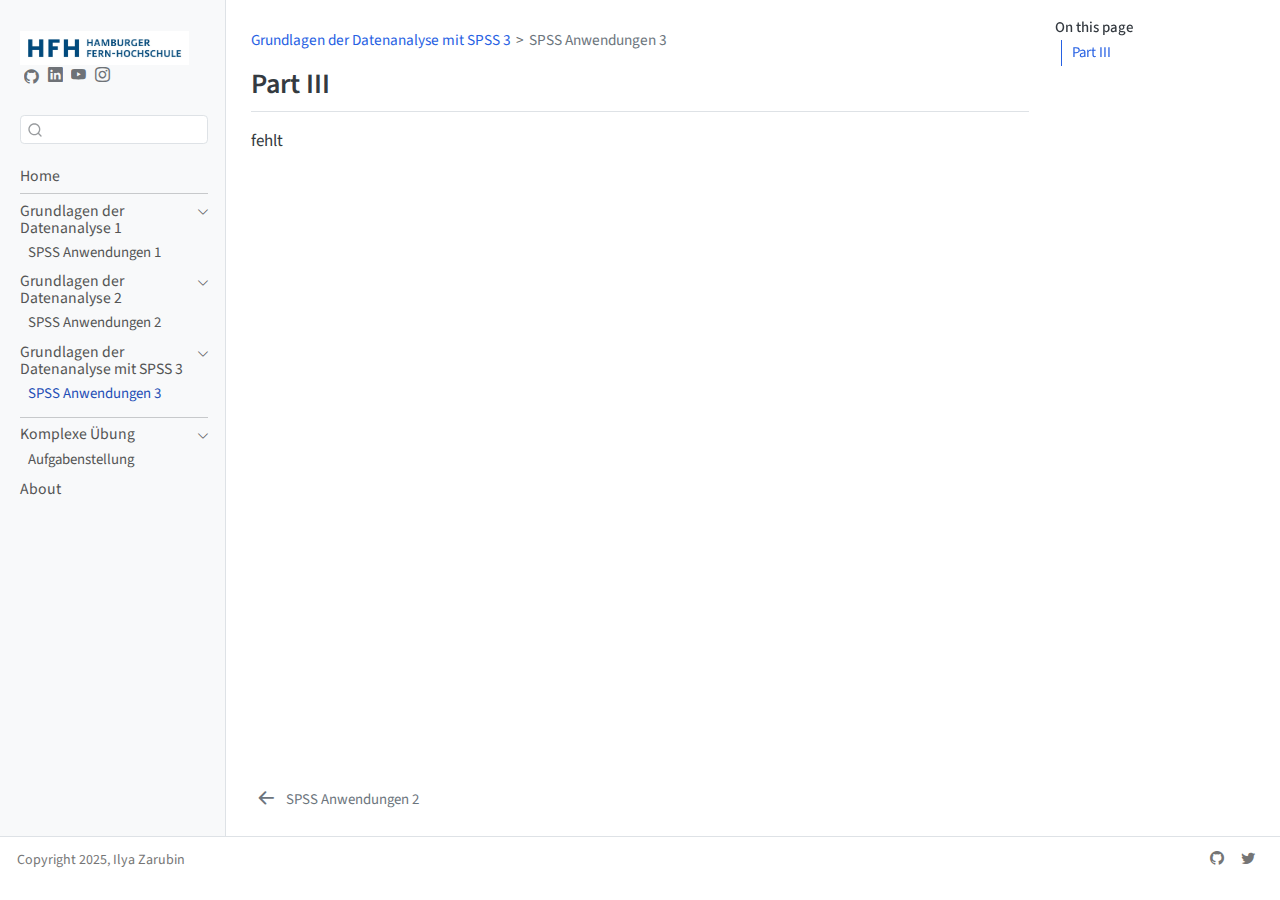
<file: include/03_vorlesung_datenanalyse_SPSS_III.html>
<!DOCTYPE html>
<html xmlns="http://www.w3.org/1999/xhtml" lang="en" xml:lang="en"><head>

<meta charset="utf-8">
<meta name="generator" content="quarto-1.7.33">

<meta name="viewport" content="width=device-width, initial-scale=1.0, user-scalable=yes">


<title>vorlesung_datenanalyse_spss_iii – HFH Veranstaltungswebsite Template</title>
<style>
code{white-space: pre-wrap;}
span.smallcaps{font-variant: small-caps;}
div.columns{display: flex; gap: min(4vw, 1.5em);}
div.column{flex: auto; overflow-x: auto;}
div.hanging-indent{margin-left: 1.5em; text-indent: -1.5em;}
ul.task-list{list-style: none;}
ul.task-list li input[type="checkbox"] {
  width: 0.8em;
  margin: 0 0.8em 0.2em -1em; /* quarto-specific, see https://github.com/quarto-dev/quarto-cli/issues/4556 */ 
  vertical-align: middle;
}
</style>


<script src="../site_libs/quarto-nav/quarto-nav.js"></script>
<script src="../site_libs/quarto-nav/headroom.min.js"></script>
<script src="../site_libs/clipboard/clipboard.min.js"></script>
<script src="../site_libs/quarto-search/autocomplete.umd.js"></script>
<script src="../site_libs/quarto-search/fuse.min.js"></script>
<script src="../site_libs/quarto-search/quarto-search.js"></script>
<meta name="quarto:offset" content="../">
<link href="../include/02_vorlesung_datenanalyse_SPSS_II.html" rel="prev">
<script src="../site_libs/quarto-html/quarto.js" type="module"></script>
<script src="../site_libs/quarto-html/tabsets/tabsets.js" type="module"></script>
<script src="../site_libs/quarto-html/popper.min.js"></script>
<script src="../site_libs/quarto-html/tippy.umd.min.js"></script>
<script src="../site_libs/quarto-html/anchor.min.js"></script>
<link href="../site_libs/quarto-html/tippy.css" rel="stylesheet">
<link href="../site_libs/quarto-html/quarto-syntax-highlighting-ea385d0e468b0dd5ea5bf0780b1290d9.css" rel="stylesheet" id="quarto-text-highlighting-styles">
<script src="../site_libs/bootstrap/bootstrap.min.js"></script>
<link href="../site_libs/bootstrap/bootstrap-icons.css" rel="stylesheet">
<link href="../site_libs/bootstrap/bootstrap-2e1311d7f0849a64a545b1da44e11871.min.css" rel="stylesheet" append-hash="true" id="quarto-bootstrap" data-mode="light">
<script id="quarto-search-options" type="application/json">{
  "location": "sidebar",
  "copy-button": false,
  "collapse-after": 3,
  "panel-placement": "start",
  "type": "textbox",
  "limit": 50,
  "keyboard-shortcut": [
    "f",
    "/",
    "s"
  ],
  "show-item-context": false,
  "language": {
    "search-no-results-text": "No results",
    "search-matching-documents-text": "matching documents",
    "search-copy-link-title": "Copy link to search",
    "search-hide-matches-text": "Hide additional matches",
    "search-more-match-text": "more match in this document",
    "search-more-matches-text": "more matches in this document",
    "search-clear-button-title": "Clear",
    "search-text-placeholder": "",
    "search-detached-cancel-button-title": "Cancel",
    "search-submit-button-title": "Submit",
    "search-label": "Search"
  }
}</script>
<script>
  // Define MathJax macros BEFORE MathJax loads (Quarto handles the order)
  // Only work in math mode: use $\ra$, not plain \ra in text.
  window.MathJax = {
    tex: {
      macros: {
        ra:  "\\rightarrow",
        hra: "\\hookrightarrow",
        ul:  ["\\underline{#1}", 1]
      }
    }
  };
</script>


<link rel="stylesheet" href="../styles.css">
</head>

<body class="nav-sidebar docked quarto-light">

<div id="quarto-search-results"></div>
  <header id="quarto-header" class="headroom fixed-top">
  <nav class="quarto-secondary-nav">
    <div class="container-fluid d-flex">
      <button type="button" class="quarto-btn-toggle btn" data-bs-toggle="collapse" role="button" data-bs-target=".quarto-sidebar-collapse-item" aria-controls="quarto-sidebar" aria-expanded="false" aria-label="Toggle sidebar navigation" onclick="if (window.quartoToggleHeadroom) { window.quartoToggleHeadroom(); }">
        <i class="bi bi-layout-text-sidebar-reverse"></i>
      </button>
        <nav class="quarto-page-breadcrumbs" aria-label="breadcrumb"><ol class="breadcrumb"><li class="breadcrumb-item"><a href="../include/03_vorlesung_datenanalyse_SPSS_III.html">Grundlagen der Datenanalyse mit SPSS 3</a></li><li class="breadcrumb-item"><a href="../include/03_vorlesung_datenanalyse_SPSS_III.html">SPSS Anwendungen 3</a></li></ol></nav>
        <a class="flex-grow-1" role="navigation" data-bs-toggle="collapse" data-bs-target=".quarto-sidebar-collapse-item" aria-controls="quarto-sidebar" aria-expanded="false" aria-label="Toggle sidebar navigation" onclick="if (window.quartoToggleHeadroom) { window.quartoToggleHeadroom(); }">      
        </a>
      <button type="button" class="btn quarto-search-button" aria-label="Search" onclick="window.quartoOpenSearch();">
        <i class="bi bi-search"></i>
      </button>
    </div>
  </nav>
</header>
<!-- content -->
<div id="quarto-content" class="quarto-container page-columns page-rows-contents page-layout-article">
<!-- sidebar -->
  <nav id="quarto-sidebar" class="sidebar collapse collapse-horizontal quarto-sidebar-collapse-item sidebar-navigation docked overflow-auto">
    <div class="pt-lg-2 mt-2 text-left sidebar-header">
      <a href="../index.html" class="sidebar-logo-link">
      <img src="../assets/logo_hfh.png" alt="" class="sidebar-logo py-0 d-lg-inline d-none">
      </a>
      <div class="sidebar-tools-main tools-wide">
    <div class="dropdown">
      <a href="" title="" id="quarto-navigation-tool-dropdown-0" class="quarto-navigation-tool dropdown-toggle px-1" data-bs-toggle="dropdown" aria-expanded="false" role="link" aria-label=""><i class="bi bi-github"></i></a>
      <ul class="dropdown-menu" aria-labelledby="quarto-navigation-tool-dropdown-0">
          <li>
            <a class="dropdown-item sidebar-tools-main-item" href="https://github.com/orgs/HamburgerFH/dashboard">
            Source Code
            </a>
          </li>
          <li>
            <a class="dropdown-item sidebar-tools-main-item" href="https://github.com/orgs/HamburgerFH/dashboard">
            Report a Bug
            </a>
          </li>
      </ul>
    </div>
    <a href="https://www.linkedin.com/school/hamburger-fern-hochschule/" title="" class="quarto-navigation-tool px-1" aria-label=""><i class="bi bi-linkedin"></i></a>
    <a href="https://www.youtube.com/user/HFHFernhochschule" title="" class="quarto-navigation-tool px-1" aria-label=""><i class="bi bi-youtube"></i></a>
    <a href="https://www.instagram.com/hfhfernstudium/" title="" class="quarto-navigation-tool px-1" aria-label=""><i class="bi bi-instagram"></i></a>
</div>
      </div>
        <div class="mt-2 flex-shrink-0 align-items-center">
        <div class="sidebar-search">
        <div id="quarto-search" class="" title="Search"></div>
        </div>
        </div>
    <div class="sidebar-menu-container"> 
    <ul class="list-unstyled mt-1">
        <li class="sidebar-item">
  <div class="sidebar-item-container"> 
  <a href="../index.html" class="sidebar-item-text sidebar-link">
 <span class="menu-text">Home</span></a>
  </div>
</li>
        <li class="px-0"><hr class="sidebar-divider hi "></li>
        <li class="sidebar-item sidebar-item-section">
      <div class="sidebar-item-container"> 
            <a class="sidebar-item-text sidebar-link text-start" data-bs-toggle="collapse" data-bs-target="#quarto-sidebar-section-1" role="navigation" aria-expanded="true">
 <span class="menu-text">Grundlagen der Datenanalyse 1</span></a>
          <a class="sidebar-item-toggle text-start" data-bs-toggle="collapse" data-bs-target="#quarto-sidebar-section-1" role="navigation" aria-expanded="true" aria-label="Toggle section">
            <i class="bi bi-chevron-right ms-2"></i>
          </a> 
      </div>
      <ul id="quarto-sidebar-section-1" class="collapse list-unstyled sidebar-section depth1 show">  
          <li class="sidebar-item">
  <div class="sidebar-item-container"> 
  <a href="../include/01_vorlesung_datenanalyse_SPSS_I.html" class="sidebar-item-text sidebar-link">
 <span class="menu-text">SPSS Anwendungen 1</span></a>
  </div>
</li>
      </ul>
  </li>
        <li class="sidebar-item sidebar-item-section">
      <div class="sidebar-item-container"> 
            <a class="sidebar-item-text sidebar-link text-start" data-bs-toggle="collapse" data-bs-target="#quarto-sidebar-section-2" role="navigation" aria-expanded="true">
 <span class="menu-text">Grundlagen der Datenanalyse 2</span></a>
          <a class="sidebar-item-toggle text-start" data-bs-toggle="collapse" data-bs-target="#quarto-sidebar-section-2" role="navigation" aria-expanded="true" aria-label="Toggle section">
            <i class="bi bi-chevron-right ms-2"></i>
          </a> 
      </div>
      <ul id="quarto-sidebar-section-2" class="collapse list-unstyled sidebar-section depth1 show">  
          <li class="sidebar-item">
  <div class="sidebar-item-container"> 
  <a href="../include/02_vorlesung_datenanalyse_SPSS_II.html" class="sidebar-item-text sidebar-link">
 <span class="menu-text">SPSS Anwendungen 2</span></a>
  </div>
</li>
      </ul>
  </li>
        <li class="sidebar-item sidebar-item-section">
      <div class="sidebar-item-container"> 
            <a class="sidebar-item-text sidebar-link text-start" data-bs-toggle="collapse" data-bs-target="#quarto-sidebar-section-3" role="navigation" aria-expanded="true">
 <span class="menu-text">Grundlagen der Datenanalyse mit SPSS 3</span></a>
          <a class="sidebar-item-toggle text-start" data-bs-toggle="collapse" data-bs-target="#quarto-sidebar-section-3" role="navigation" aria-expanded="true" aria-label="Toggle section">
            <i class="bi bi-chevron-right ms-2"></i>
          </a> 
      </div>
      <ul id="quarto-sidebar-section-3" class="collapse list-unstyled sidebar-section depth1 show">  
          <li class="sidebar-item">
  <div class="sidebar-item-container"> 
  <a href="../include/03_vorlesung_datenanalyse_SPSS_III.html" class="sidebar-item-text sidebar-link active">
 <span class="menu-text">SPSS Anwendungen 3</span></a>
  </div>
</li>
      </ul>
  </li>
        <li class="px-0"><hr class="sidebar-divider hi "></li>
        <li class="sidebar-item sidebar-item-section">
      <div class="sidebar-item-container"> 
            <a class="sidebar-item-text sidebar-link text-start" data-bs-toggle="collapse" data-bs-target="#quarto-sidebar-section-4" role="navigation" aria-expanded="true">
 <span class="menu-text">Komplexe Übung</span></a>
          <a class="sidebar-item-toggle text-start" data-bs-toggle="collapse" data-bs-target="#quarto-sidebar-section-4" role="navigation" aria-expanded="true" aria-label="Toggle section">
            <i class="bi bi-chevron-right ms-2"></i>
          </a> 
      </div>
      <ul id="quarto-sidebar-section-4" class="collapse list-unstyled sidebar-section depth1 show">  
          <li class="sidebar-item">
  <div class="sidebar-item-container"> 
  <a href="../include/04_komplexe_uebung.html" class="sidebar-item-text sidebar-link">
 <span class="menu-text">Aufgabenstellung</span></a>
  </div>
</li>
      </ul>
  </li>
        <li class="sidebar-item">
  <div class="sidebar-item-container"> 
  <a href="../about.html" class="sidebar-item-text sidebar-link">
 <span class="menu-text">About</span></a>
  </div>
</li>
    </ul>
    </div>
</nav>
<div id="quarto-sidebar-glass" class="quarto-sidebar-collapse-item" data-bs-toggle="collapse" data-bs-target=".quarto-sidebar-collapse-item"></div>
<!-- margin-sidebar -->
    <div id="quarto-margin-sidebar" class="sidebar margin-sidebar">
        <nav id="TOC" role="doc-toc" class="toc-active">
    <h2 id="toc-title">On this page</h2>
   
  <ul>
  <li><a href="#part-iii" id="toc-part-iii" class="nav-link active" data-scroll-target="#part-iii">Part III</a></li>
  </ul>
</nav>
    </div>
<!-- main -->
<main class="content" id="quarto-document-content"><header id="title-block-header" class="quarto-title-block"><nav class="quarto-page-breadcrumbs quarto-title-breadcrumbs d-none d-lg-block" aria-label="breadcrumb"><ol class="breadcrumb"><li class="breadcrumb-item"><a href="../include/03_vorlesung_datenanalyse_SPSS_III.html">Grundlagen der Datenanalyse mit SPSS 3</a></li><li class="breadcrumb-item"><a href="../include/03_vorlesung_datenanalyse_SPSS_III.html">SPSS Anwendungen 3</a></li></ol></nav></header>




<section id="part-iii" class="level2">
<h2 class="anchored" data-anchor-id="part-iii">Part III</h2>
<p>fehlt</p>


</section>

<a onclick="window.scrollTo(0, 0); return false;" role="button" id="quarto-back-to-top"><i class="bi bi-arrow-up"></i> Back to top</a></main> <!-- /main -->
<script id="quarto-html-after-body" type="application/javascript">
  window.document.addEventListener("DOMContentLoaded", function (event) {
    const icon = "";
    const anchorJS = new window.AnchorJS();
    anchorJS.options = {
      placement: 'right',
      icon: icon
    };
    anchorJS.add('.anchored');
    const isCodeAnnotation = (el) => {
      for (const clz of el.classList) {
        if (clz.startsWith('code-annotation-')) {                     
          return true;
        }
      }
      return false;
    }
    const onCopySuccess = function(e) {
      // button target
      const button = e.trigger;
      // don't keep focus
      button.blur();
      // flash "checked"
      button.classList.add('code-copy-button-checked');
      var currentTitle = button.getAttribute("title");
      button.setAttribute("title", "Copied!");
      let tooltip;
      if (window.bootstrap) {
        button.setAttribute("data-bs-toggle", "tooltip");
        button.setAttribute("data-bs-placement", "left");
        button.setAttribute("data-bs-title", "Copied!");
        tooltip = new bootstrap.Tooltip(button, 
          { trigger: "manual", 
            customClass: "code-copy-button-tooltip",
            offset: [0, -8]});
        tooltip.show();    
      }
      setTimeout(function() {
        if (tooltip) {
          tooltip.hide();
          button.removeAttribute("data-bs-title");
          button.removeAttribute("data-bs-toggle");
          button.removeAttribute("data-bs-placement");
        }
        button.setAttribute("title", currentTitle);
        button.classList.remove('code-copy-button-checked');
      }, 1000);
      // clear code selection
      e.clearSelection();
    }
    const getTextToCopy = function(trigger) {
        const codeEl = trigger.previousElementSibling.cloneNode(true);
        for (const childEl of codeEl.children) {
          if (isCodeAnnotation(childEl)) {
            childEl.remove();
          }
        }
        return codeEl.innerText;
    }
    const clipboard = new window.ClipboardJS('.code-copy-button:not([data-in-quarto-modal])', {
      text: getTextToCopy
    });
    clipboard.on('success', onCopySuccess);
    if (window.document.getElementById('quarto-embedded-source-code-modal')) {
      const clipboardModal = new window.ClipboardJS('.code-copy-button[data-in-quarto-modal]', {
        text: getTextToCopy,
        container: window.document.getElementById('quarto-embedded-source-code-modal')
      });
      clipboardModal.on('success', onCopySuccess);
    }
      var localhostRegex = new RegExp(/^(?:http|https):\/\/localhost\:?[0-9]*\//);
      var mailtoRegex = new RegExp(/^mailto:/);
        var filterRegex = new RegExp("https:\/\/HamburgerFH\.github\.io\/QDA-course-website\/");
      var isInternal = (href) => {
          return filterRegex.test(href) || localhostRegex.test(href) || mailtoRegex.test(href);
      }
      // Inspect non-navigation links and adorn them if external
     var links = window.document.querySelectorAll('a[href]:not(.nav-link):not(.navbar-brand):not(.toc-action):not(.sidebar-link):not(.sidebar-item-toggle):not(.pagination-link):not(.no-external):not([aria-hidden]):not(.dropdown-item):not(.quarto-navigation-tool):not(.about-link)');
      for (var i=0; i<links.length; i++) {
        const link = links[i];
        if (!isInternal(link.href)) {
          // undo the damage that might have been done by quarto-nav.js in the case of
          // links that we want to consider external
          if (link.dataset.originalHref !== undefined) {
            link.href = link.dataset.originalHref;
          }
        }
      }
    function tippyHover(el, contentFn, onTriggerFn, onUntriggerFn) {
      const config = {
        allowHTML: true,
        maxWidth: 500,
        delay: 100,
        arrow: false,
        appendTo: function(el) {
            return el.parentElement;
        },
        interactive: true,
        interactiveBorder: 10,
        theme: 'quarto',
        placement: 'bottom-start',
      };
      if (contentFn) {
        config.content = contentFn;
      }
      if (onTriggerFn) {
        config.onTrigger = onTriggerFn;
      }
      if (onUntriggerFn) {
        config.onUntrigger = onUntriggerFn;
      }
      window.tippy(el, config); 
    }
    const noterefs = window.document.querySelectorAll('a[role="doc-noteref"]');
    for (var i=0; i<noterefs.length; i++) {
      const ref = noterefs[i];
      tippyHover(ref, function() {
        // use id or data attribute instead here
        let href = ref.getAttribute('data-footnote-href') || ref.getAttribute('href');
        try { href = new URL(href).hash; } catch {}
        const id = href.replace(/^#\/?/, "");
        const note = window.document.getElementById(id);
        if (note) {
          return note.innerHTML;
        } else {
          return "";
        }
      });
    }
    const xrefs = window.document.querySelectorAll('a.quarto-xref');
    const processXRef = (id, note) => {
      // Strip column container classes
      const stripColumnClz = (el) => {
        el.classList.remove("page-full", "page-columns");
        if (el.children) {
          for (const child of el.children) {
            stripColumnClz(child);
          }
        }
      }
      stripColumnClz(note)
      if (id === null || id.startsWith('sec-')) {
        // Special case sections, only their first couple elements
        const container = document.createElement("div");
        if (note.children && note.children.length > 2) {
          container.appendChild(note.children[0].cloneNode(true));
          for (let i = 1; i < note.children.length; i++) {
            const child = note.children[i];
            if (child.tagName === "P" && child.innerText === "") {
              continue;
            } else {
              container.appendChild(child.cloneNode(true));
              break;
            }
          }
          if (window.Quarto?.typesetMath) {
            window.Quarto.typesetMath(container);
          }
          return container.innerHTML
        } else {
          if (window.Quarto?.typesetMath) {
            window.Quarto.typesetMath(note);
          }
          return note.innerHTML;
        }
      } else {
        // Remove any anchor links if they are present
        const anchorLink = note.querySelector('a.anchorjs-link');
        if (anchorLink) {
          anchorLink.remove();
        }
        if (window.Quarto?.typesetMath) {
          window.Quarto.typesetMath(note);
        }
        if (note.classList.contains("callout")) {
          return note.outerHTML;
        } else {
          return note.innerHTML;
        }
      }
    }
    for (var i=0; i<xrefs.length; i++) {
      const xref = xrefs[i];
      tippyHover(xref, undefined, function(instance) {
        instance.disable();
        let url = xref.getAttribute('href');
        let hash = undefined; 
        if (url.startsWith('#')) {
          hash = url;
        } else {
          try { hash = new URL(url).hash; } catch {}
        }
        if (hash) {
          const id = hash.replace(/^#\/?/, "");
          const note = window.document.getElementById(id);
          if (note !== null) {
            try {
              const html = processXRef(id, note.cloneNode(true));
              instance.setContent(html);
            } finally {
              instance.enable();
              instance.show();
            }
          } else {
            // See if we can fetch this
            fetch(url.split('#')[0])
            .then(res => res.text())
            .then(html => {
              const parser = new DOMParser();
              const htmlDoc = parser.parseFromString(html, "text/html");
              const note = htmlDoc.getElementById(id);
              if (note !== null) {
                const html = processXRef(id, note);
                instance.setContent(html);
              } 
            }).finally(() => {
              instance.enable();
              instance.show();
            });
          }
        } else {
          // See if we can fetch a full url (with no hash to target)
          // This is a special case and we should probably do some content thinning / targeting
          fetch(url)
          .then(res => res.text())
          .then(html => {
            const parser = new DOMParser();
            const htmlDoc = parser.parseFromString(html, "text/html");
            const note = htmlDoc.querySelector('main.content');
            if (note !== null) {
              // This should only happen for chapter cross references
              // (since there is no id in the URL)
              // remove the first header
              if (note.children.length > 0 && note.children[0].tagName === "HEADER") {
                note.children[0].remove();
              }
              const html = processXRef(null, note);
              instance.setContent(html);
            } 
          }).finally(() => {
            instance.enable();
            instance.show();
          });
        }
      }, function(instance) {
      });
    }
        let selectedAnnoteEl;
        const selectorForAnnotation = ( cell, annotation) => {
          let cellAttr = 'data-code-cell="' + cell + '"';
          let lineAttr = 'data-code-annotation="' +  annotation + '"';
          const selector = 'span[' + cellAttr + '][' + lineAttr + ']';
          return selector;
        }
        const selectCodeLines = (annoteEl) => {
          const doc = window.document;
          const targetCell = annoteEl.getAttribute("data-target-cell");
          const targetAnnotation = annoteEl.getAttribute("data-target-annotation");
          const annoteSpan = window.document.querySelector(selectorForAnnotation(targetCell, targetAnnotation));
          const lines = annoteSpan.getAttribute("data-code-lines").split(",");
          const lineIds = lines.map((line) => {
            return targetCell + "-" + line;
          })
          let top = null;
          let height = null;
          let parent = null;
          if (lineIds.length > 0) {
              //compute the position of the single el (top and bottom and make a div)
              const el = window.document.getElementById(lineIds[0]);
              top = el.offsetTop;
              height = el.offsetHeight;
              parent = el.parentElement.parentElement;
            if (lineIds.length > 1) {
              const lastEl = window.document.getElementById(lineIds[lineIds.length - 1]);
              const bottom = lastEl.offsetTop + lastEl.offsetHeight;
              height = bottom - top;
            }
            if (top !== null && height !== null && parent !== null) {
              // cook up a div (if necessary) and position it 
              let div = window.document.getElementById("code-annotation-line-highlight");
              if (div === null) {
                div = window.document.createElement("div");
                div.setAttribute("id", "code-annotation-line-highlight");
                div.style.position = 'absolute';
                parent.appendChild(div);
              }
              div.style.top = top - 2 + "px";
              div.style.height = height + 4 + "px";
              div.style.left = 0;
              let gutterDiv = window.document.getElementById("code-annotation-line-highlight-gutter");
              if (gutterDiv === null) {
                gutterDiv = window.document.createElement("div");
                gutterDiv.setAttribute("id", "code-annotation-line-highlight-gutter");
                gutterDiv.style.position = 'absolute';
                const codeCell = window.document.getElementById(targetCell);
                const gutter = codeCell.querySelector('.code-annotation-gutter');
                gutter.appendChild(gutterDiv);
              }
              gutterDiv.style.top = top - 2 + "px";
              gutterDiv.style.height = height + 4 + "px";
            }
            selectedAnnoteEl = annoteEl;
          }
        };
        const unselectCodeLines = () => {
          const elementsIds = ["code-annotation-line-highlight", "code-annotation-line-highlight-gutter"];
          elementsIds.forEach((elId) => {
            const div = window.document.getElementById(elId);
            if (div) {
              div.remove();
            }
          });
          selectedAnnoteEl = undefined;
        };
          // Handle positioning of the toggle
      window.addEventListener(
        "resize",
        throttle(() => {
          elRect = undefined;
          if (selectedAnnoteEl) {
            selectCodeLines(selectedAnnoteEl);
          }
        }, 10)
      );
      function throttle(fn, ms) {
      let throttle = false;
      let timer;
        return (...args) => {
          if(!throttle) { // first call gets through
              fn.apply(this, args);
              throttle = true;
          } else { // all the others get throttled
              if(timer) clearTimeout(timer); // cancel #2
              timer = setTimeout(() => {
                fn.apply(this, args);
                timer = throttle = false;
              }, ms);
          }
        };
      }
        // Attach click handler to the DT
        const annoteDls = window.document.querySelectorAll('dt[data-target-cell]');
        for (const annoteDlNode of annoteDls) {
          annoteDlNode.addEventListener('click', (event) => {
            const clickedEl = event.target;
            if (clickedEl !== selectedAnnoteEl) {
              unselectCodeLines();
              const activeEl = window.document.querySelector('dt[data-target-cell].code-annotation-active');
              if (activeEl) {
                activeEl.classList.remove('code-annotation-active');
              }
              selectCodeLines(clickedEl);
              clickedEl.classList.add('code-annotation-active');
            } else {
              // Unselect the line
              unselectCodeLines();
              clickedEl.classList.remove('code-annotation-active');
            }
          });
        }
    const findCites = (el) => {
      const parentEl = el.parentElement;
      if (parentEl) {
        const cites = parentEl.dataset.cites;
        if (cites) {
          return {
            el,
            cites: cites.split(' ')
          };
        } else {
          return findCites(el.parentElement)
        }
      } else {
        return undefined;
      }
    };
    var bibliorefs = window.document.querySelectorAll('a[role="doc-biblioref"]');
    for (var i=0; i<bibliorefs.length; i++) {
      const ref = bibliorefs[i];
      const citeInfo = findCites(ref);
      if (citeInfo) {
        tippyHover(citeInfo.el, function() {
          var popup = window.document.createElement('div');
          citeInfo.cites.forEach(function(cite) {
            var citeDiv = window.document.createElement('div');
            citeDiv.classList.add('hanging-indent');
            citeDiv.classList.add('csl-entry');
            var biblioDiv = window.document.getElementById('ref-' + cite);
            if (biblioDiv) {
              citeDiv.innerHTML = biblioDiv.innerHTML;
            }
            popup.appendChild(citeDiv);
          });
          return popup.innerHTML;
        });
      }
    }
  });
  </script>
<nav class="page-navigation">
  <div class="nav-page nav-page-previous">
      <a href="../include/02_vorlesung_datenanalyse_SPSS_II.html" class="pagination-link" aria-label="SPSS Anwendungen 2">
        <i class="bi bi-arrow-left-short"></i> <span class="nav-page-text">SPSS Anwendungen 2</span>
      </a>          
  </div>
  <div class="nav-page nav-page-next">
  </div>
</nav>
</div> <!-- /content -->
<footer class="footer">
  <div class="nav-footer">
    <div class="nav-footer-left">
<p>Copyright 2025, Ilya Zarubin</p>
</div>   
    <div class="nav-footer-center">
      &nbsp;
    </div>
    <div class="nav-footer-right">
      <ul class="footer-items list-unstyled">
    <li class="nav-item compact">
    <a class="nav-link" href="https://github.com/ilyaZar/">
      <i class="bi bi-github" role="img">
</i> 
    </a>
  </li>  
    <li class="nav-item compact">
    <a class="nav-link" href="https://x.com/ilyaazarubin">
      <i class="bi bi-twitter" role="img">
</i> 
    </a>
  </li>  
</ul>
    </div>
  </div>
</footer>




</body></html>
</file>
<file: site_libs/quarto-html/tippy.css>
.tippy-box[data-animation=fade][data-state=hidden]{opacity:0}[data-tippy-root]{max-width:calc(100vw - 10px)}.tippy-box{position:relative;background-color:#333;color:#fff;border-radius:4px;font-size:14px;line-height:1.4;white-space:normal;outline:0;transition-property:transform,visibility,opacity}.tippy-box[data-placement^=top]>.tippy-arrow{bottom:0}.tippy-box[data-placement^=top]>.tippy-arrow:before{bottom:-7px;left:0;border-width:8px 8px 0;border-top-color:initial;transform-origin:center top}.tippy-box[data-placement^=bottom]>.tippy-arrow{top:0}.tippy-box[data-placement^=bottom]>.tippy-arrow:before{top:-7px;left:0;border-width:0 8px 8px;border-bottom-color:initial;transform-origin:center bottom}.tippy-box[data-placement^=left]>.tippy-arrow{right:0}.tippy-box[data-placement^=left]>.tippy-arrow:before{border-width:8px 0 8px 8px;border-left-color:initial;right:-7px;transform-origin:center left}.tippy-box[data-placement^=right]>.tippy-arrow{left:0}.tippy-box[data-placement^=right]>.tippy-arrow:before{left:-7px;border-width:8px 8px 8px 0;border-right-color:initial;transform-origin:center right}.tippy-box[data-inertia][data-state=visible]{transition-timing-function:cubic-bezier(.54,1.5,.38,1.11)}.tippy-arrow{width:16px;height:16px;color:#333}.tippy-arrow:before{content:"";position:absolute;border-color:transparent;border-style:solid}.tippy-content{position:relative;padding:5px 9px;z-index:1}
</file>
<file: site_libs/quarto-html/quarto-syntax-highlighting-ea385d0e468b0dd5ea5bf0780b1290d9.css>
/* quarto syntax highlight colors */
:root {
  --quarto-hl-ot-color: #003B4F;
  --quarto-hl-at-color: #657422;
  --quarto-hl-ss-color: #20794D;
  --quarto-hl-an-color: #5E5E5E;
  --quarto-hl-fu-color: #4758AB;
  --quarto-hl-st-color: #20794D;
  --quarto-hl-cf-color: #003B4F;
  --quarto-hl-op-color: #5E5E5E;
  --quarto-hl-er-color: #AD0000;
  --quarto-hl-bn-color: #AD0000;
  --quarto-hl-al-color: #AD0000;
  --quarto-hl-va-color: #111111;
  --quarto-hl-bu-color: inherit;
  --quarto-hl-ex-color: inherit;
  --quarto-hl-pp-color: #AD0000;
  --quarto-hl-in-color: #5E5E5E;
  --quarto-hl-vs-color: #20794D;
  --quarto-hl-wa-color: #5E5E5E;
  --quarto-hl-do-color: #5E5E5E;
  --quarto-hl-im-color: #00769E;
  --quarto-hl-ch-color: #20794D;
  --quarto-hl-dt-color: #AD0000;
  --quarto-hl-fl-color: #AD0000;
  --quarto-hl-co-color: #5E5E5E;
  --quarto-hl-cv-color: #5E5E5E;
  --quarto-hl-cn-color: #8f5902;
  --quarto-hl-sc-color: #5E5E5E;
  --quarto-hl-dv-color: #AD0000;
  --quarto-hl-kw-color: #003B4F;
}

/* other quarto variables */
:root {
  --quarto-font-monospace: SFMono-Regular, Menlo, Monaco, Consolas, "Liberation Mono", "Courier New", monospace;
}

/* syntax highlight based on Pandoc's rules */
pre > code.sourceCode > span {
  color: #003B4F;
}

code.sourceCode > span {
  color: #003B4F;
}

div.sourceCode,
div.sourceCode pre.sourceCode {
  color: #003B4F;
}

/* Normal */
code span {
  color: #003B4F;
}

/* Alert */
code span.al {
  color: #AD0000;
  font-style: inherit;
}

/* Annotation */
code span.an {
  color: #5E5E5E;
  font-style: inherit;
}

/* Attribute */
code span.at {
  color: #657422;
  font-style: inherit;
}

/* BaseN */
code span.bn {
  color: #AD0000;
  font-style: inherit;
}

/* BuiltIn */
code span.bu {
  font-style: inherit;
}

/* ControlFlow */
code span.cf {
  color: #003B4F;
  font-weight: bold;
  font-style: inherit;
}

/* Char */
code span.ch {
  color: #20794D;
  font-style: inherit;
}

/* Constant */
code span.cn {
  color: #8f5902;
  font-style: inherit;
}

/* Comment */
code span.co {
  color: #5E5E5E;
  font-style: inherit;
}

/* CommentVar */
code span.cv {
  color: #5E5E5E;
  font-style: italic;
}

/* Documentation */
code span.do {
  color: #5E5E5E;
  font-style: italic;
}

/* DataType */
code span.dt {
  color: #AD0000;
  font-style: inherit;
}

/* DecVal */
code span.dv {
  color: #AD0000;
  font-style: inherit;
}

/* Error */
code span.er {
  color: #AD0000;
  font-style: inherit;
}

/* Extension */
code span.ex {
  font-style: inherit;
}

/* Float */
code span.fl {
  color: #AD0000;
  font-style: inherit;
}

/* Function */
code span.fu {
  color: #4758AB;
  font-style: inherit;
}

/* Import */
code span.im {
  color: #00769E;
  font-style: inherit;
}

/* Information */
code span.in {
  color: #5E5E5E;
  font-style: inherit;
}

/* Keyword */
code span.kw {
  color: #003B4F;
  font-weight: bold;
  font-style: inherit;
}

/* Operator */
code span.op {
  color: #5E5E5E;
  font-style: inherit;
}

/* Other */
code span.ot {
  color: #003B4F;
  font-style: inherit;
}

/* Preprocessor */
code span.pp {
  color: #AD0000;
  font-style: inherit;
}

/* SpecialChar */
code span.sc {
  color: #5E5E5E;
  font-style: inherit;
}

/* SpecialString */
code span.ss {
  color: #20794D;
  font-style: inherit;
}

/* String */
code span.st {
  color: #20794D;
  font-style: inherit;
}

/* Variable */
code span.va {
  color: #111111;
  font-style: inherit;
}

/* VerbatimString */
code span.vs {
  color: #20794D;
  font-style: inherit;
}

/* Warning */
code span.wa {
  color: #5E5E5E;
  font-style: italic;
}

.prevent-inlining {
  content: "</";
}

/*# sourceMappingURL=538754cbb4183396a2435bcb80637e05.css.map */
</file>
<file: styles.css>
/* css styles */
/*-- scss:defaults --*/
/*// Base document colors

/* Softer hero and compact top spacing */
.quarto-title-block .quarto-title-banner {
  background: linear-gradient(90deg, #03497b 0%, #177bb9 100%);
  padding: 2.5rem 1rem;
}
.quarto-title .title { letter-spacing: 0.2px; }

/* Keep logo tidy on the right column */
.home-logo { max-width: 260px; height: auto; margin: 0 0 1rem 0; }

/* CTA buttons group */
.home-cta .btn { margin-right: .5rem; margin-bottom: .5rem; }

/* Card grid spacing on homepage */
.home-cards .card-title { margin-bottom: .5rem; }
.home-cards .card-text { min-height: 56px; }

/* Reduce max width a touch for nicer line length */
.page-full .page-layout-full .content {
  max-width: 1100px;
  margin-left: auto;
  margin-right: auto;
}
</file>
